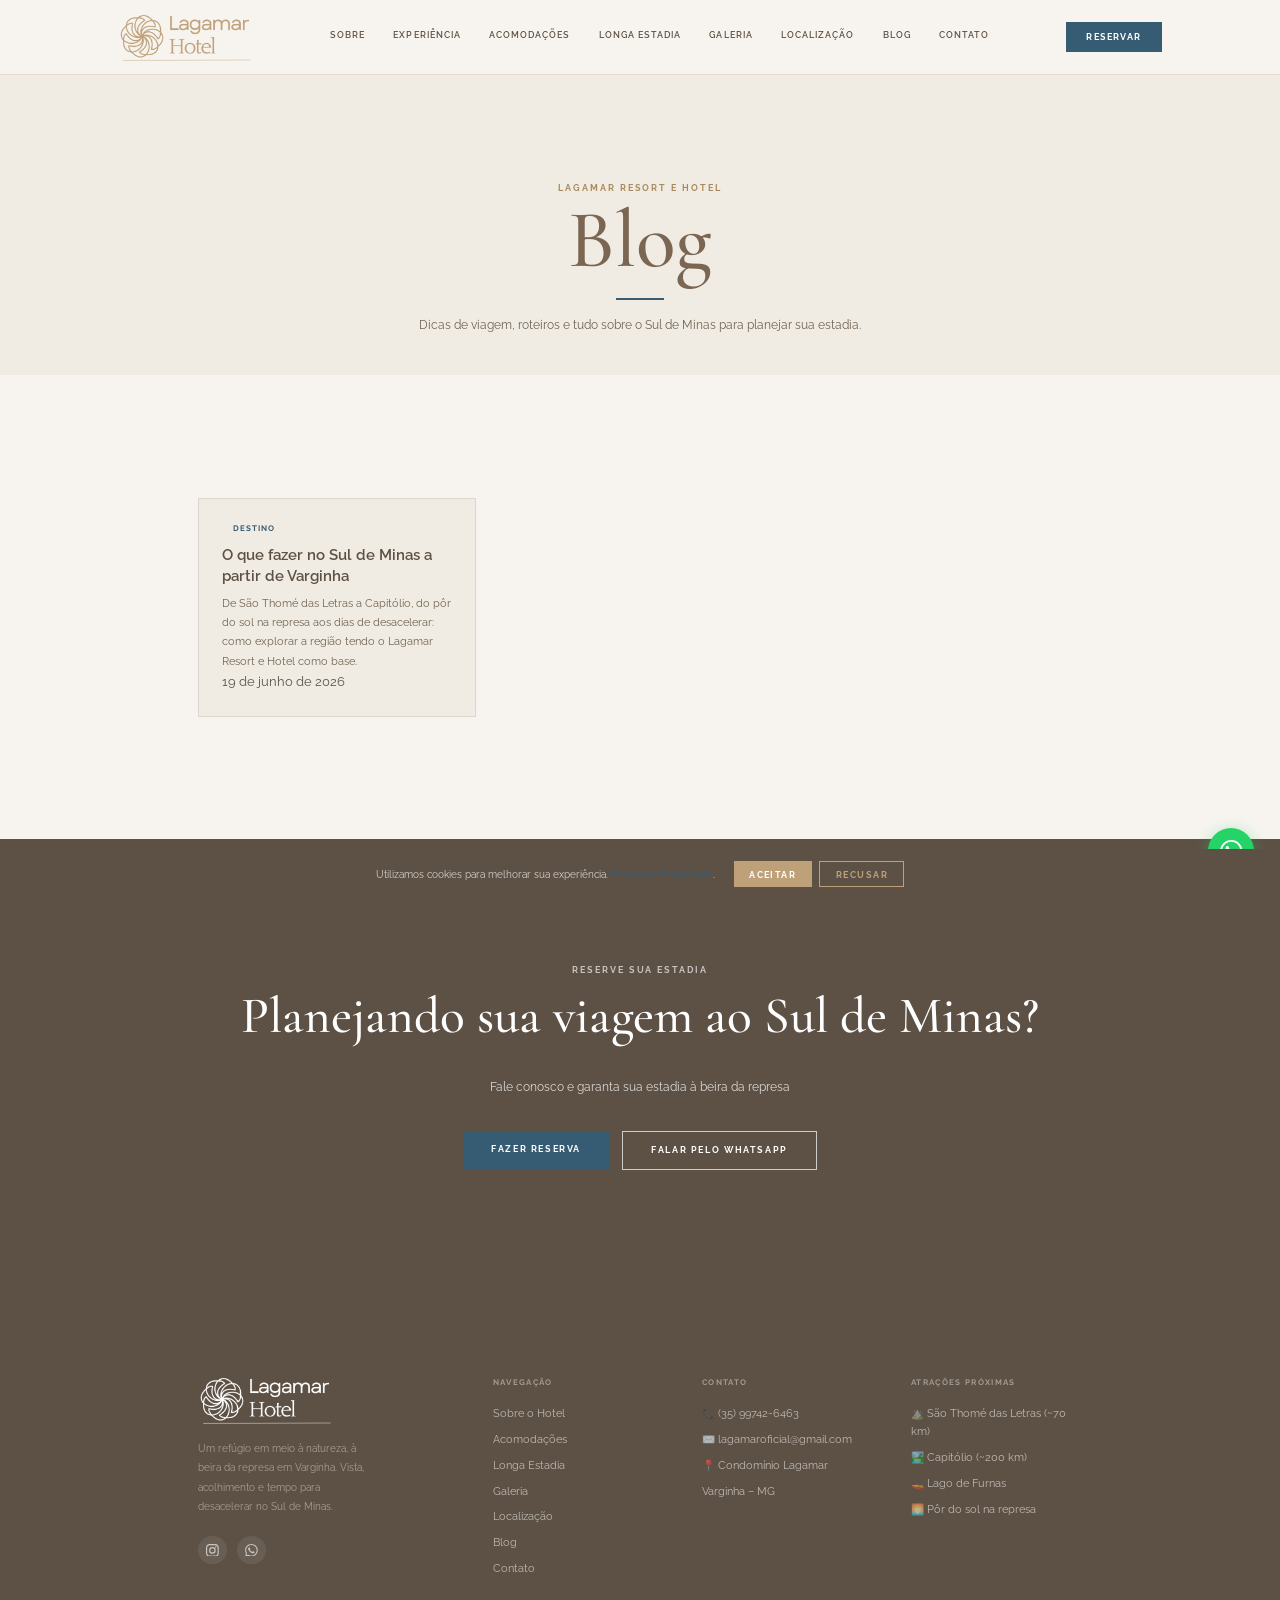
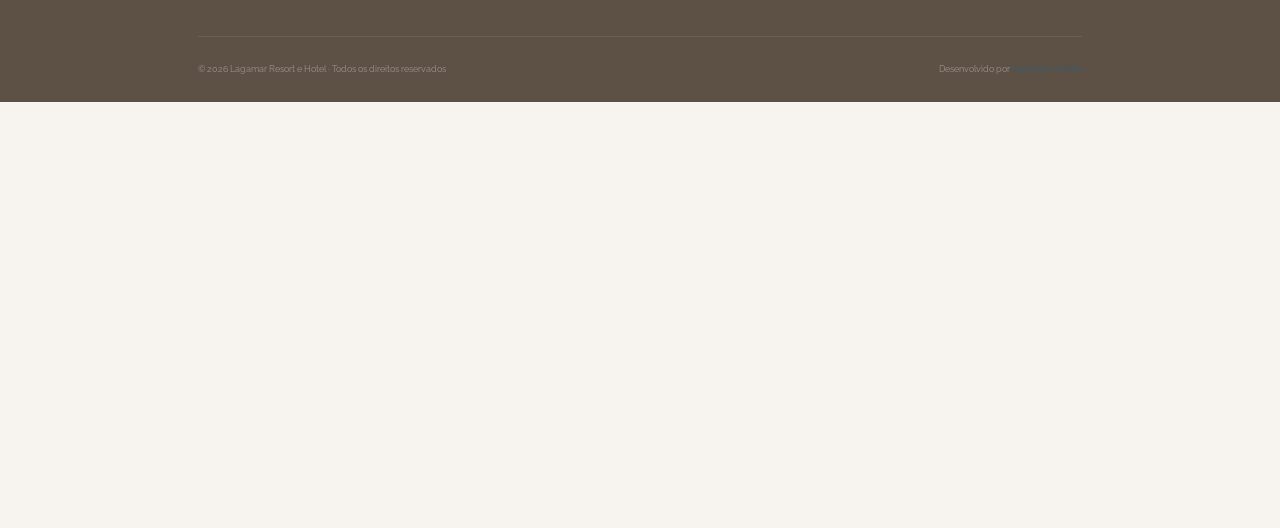
<file: blog/index.html>
<!DOCTYPE html>
<html lang="pt-BR">

<head>
<!-- Google Tag Manager -->
<script>(function(w,d,s,l,i){w[l]=w[l]||[];w[l].push({'gtm.start':
new Date().getTime(),event:'gtm.js'});var f=d.getElementsByTagName(s)[0],
j=d.createElement(s),dl=l!='dataLayer'?'&l='+l:'';j.async=true;j.src=
'https://www.googletagmanager.com/gtm.js?id='+i+dl;f.parentNode.insertBefore(j,f);
})(window,document,'script','dataLayer','GTM-PLQQWLRN');</script>
<!-- End Google Tag Manager -->
  <meta charset="UTF-8">
  <meta name="viewport" content="width=device-width, initial-scale=1.0">
  <link rel="icon" type="image/svg+xml" href="/favicon.svg?v=2">
<link rel="icon" href="/favicon.ico?v=2" sizes="any">
<link rel="icon" type="image/png" sizes="32x32" href="/favicon-32x32.png?v=2">
<link rel="icon" type="image/png" sizes="16x16" href="/favicon-16x16.png?v=2">
<link rel="apple-touch-icon" href="/apple-touch-icon.png?v=2">
  <title>Blog | Lagamar Resort e Hotel — Dicas de Viagem e Turismo no Sul de Minas</title>
  <meta name="description"
    content="Dicas de viagem, roteiros e turismo no Sul de Minas. Descubra São Thomé das Letras, Capitólio, natureza e experiências perto do Lagamar Resort e Hotel, em Varginha.">
  <meta property="og:title" content="Blog | Lagamar Resort e Hotel">
  <meta property="og:description"
    content="Dicas de viagem, roteiros e turismo no Sul de Minas. Conteúdo para planejar sua estadia.">
  <meta property="og:image" content="https://www.hotellagamar.com.br/assets/img/fotos/por-do-sol-represa.jpg">
  <meta property="og:url" content="https://www.hotellagamar.com.br/blog/">
  <meta property="og:type" content="website">
  <link rel="canonical" href="https://www.hotellagamar.com.br/blog/">
  <meta name="twitter:card" content="summary_large_image">
  <meta property="og:locale" content="pt_BR">

  <script type="application/ld+json">
{
  "@context": "https://schema.org",
  "@type": "Blog",
  "name": "Blog Lagamar Resort e Hotel",
  "description": "Dicas de viagem, roteiros e turismo no Sul de Minas",
  "url": "https://www.hotellagamar.com.br/blog/",
  "publisher": {
    "@type": "LodgingBusiness",
    "name": "Lagamar Resort e Hotel",
    "url": "https://www.hotellagamar.com.br/"
  }
}
</script>

  <script type="application/ld+json">
{
  "@context": "https://schema.org",
  "@type": "BreadcrumbList",
  "itemListElement": [
    { "@type": "ListItem", "position": 1, "name": "Home", "item": "https://www.hotellagamar.com.br/" },
    { "@type": "ListItem", "position": 2, "name": "Blog", "item": "https://www.hotellagamar.com.br/blog/" }
  ]
}
</script>


  <link rel="preconnect" href="https://fonts.googleapis.com">
  <link rel="preconnect" href="https://fonts.gstatic.com" crossorigin>
  <link
    href="https://fonts.googleapis.com/css2?family=Cormorant+Garamond:wght@400;500;600;700&family=Raleway:ital,wght@0,300;0,400;0,500;0,600;0,700;1,300;1,400&display=swap"
    rel="stylesheet">
  <link rel="stylesheet" href="../assets/css/style.css?v=10">
</head>

<body>
<!-- Google Tag Manager (noscript) -->
<noscript><iframe src="https://www.googletagmanager.com/ns.html?id=GTM-PLQQWLRN"
height="0" width="0" style="display:none;visibility:hidden"></iframe></noscript>
<!-- End Google Tag Manager (noscript) -->


  <!-- ═══ HEADER ═══ -->
  <header class="hdr solid" id="hdr">
    <div class="hdr-inner">
      <a href="../index.html" class="logo"><img src="../assets/img/logo.png" alt="Lagamar Resort e Hotel" class="logo-img"></a>
      <nav class="nav">
        <a href="../sobre/">Sobre</a>
        <a href="../experiencia/">Experiência</a>
        <a href="../acomodacoes/">Acomodações</a>
        <a href="../longa-estadia/">Longa Estadia</a>
        <a href="../galeria/">Galeria</a>
        <a href="../localizacao/">Localização</a>
        <a href="../blog/" class="active">Blog</a>
        <a href="../contato/">Contato</a>
      </nav>
      <a href="#" onclick="openBooking();return false" class="hdr-btn">Reservar</a>
      <button class="ham" id="ham" aria-label="Menu" aria-expanded="false">
        <span></span><span></span><span></span>
      </button>
    </div>
  </header>

  <div class="mobnav" id="mobnav">
    <a href="../sobre/" onclick="closeMob()">Sobre</a>
    <a href="../experiencia/" onclick="closeMob()">Experiência</a>
    <a href="../acomodacoes/" onclick="closeMob()">Acomodações</a>
    <a href="../longa-estadia/" onclick="closeMob()">Longa Estadia</a>
    <a href="../galeria/" onclick="closeMob()">Galeria</a>
    <a href="../localizacao/" onclick="closeMob()">Localização</a>
    <a href="../blog/" onclick="closeMob()">Blog</a>
    <a href="../contato/" onclick="closeMob()">Contato</a>
    <a href="#" class="btn-gold" style="margin-top:1rem" onclick="closeMob();openBooking();return false">Reservar Agora</a>
  </div>

  <!-- ═══ PAGE HEADER ═══ -->
  <section class="page-hero">
    <div class="container">
      <p class="overline">Lagamar Resort e Hotel</p>
      <h1>Blog</h1>
      <div class="divider cx"></div>
      <p>Dicas de viagem, roteiros e tudo sobre o Sul de Minas para planejar sua estadia.</p>
    </div>
  </section>

  <!-- ═══ BLOG LISTING ═══ -->
  <section>
    <div class="container">
      <div class="blog-grid" id="blogGrid">
        <a href="o-que-fazer-no-sul-de-minas/" class="blog-card">
          <div class="blog-card-body">
            <span class="blog-card-pillar">Destino</span>
            <h3>O que fazer no Sul de Minas a partir de Varginha</h3>
            <p>De São Thomé das Letras a Capitólio, do pôr do sol na represa aos dias de desacelerar: como explorar a região tendo o Lagamar Resort e Hotel como base.</p>
            <time datetime="2026-06-19">19 de junho de 2026</time>
          </div>
        </a>
      </div>
    </div>
  </section>

  <!-- ═══ CTA ═══ -->
  <section style="background:#5d5145;text-align:center">
    <div class="container">
      <p class="overline" style="color:rgba(255,255,255,.65);text-align:center;display:block;margin:0 auto">Reserve sua
        estadia</p>
      <h2 style="color:#fff;margin:.6rem auto 1rem;text-align:center">Planejando sua viagem ao Sul de Minas?</h2>
      <div class="divider cx" style="background:var(--cta)"></div>
      <p style="color:rgba(255,255,255,.78);margin:1.2rem auto 2.5rem;text-align:center">Fale conosco e garanta sua
        estadia à beira da represa</p>
      <div style="display:flex;gap:1rem;justify-content:center;flex-wrap:wrap">
        <a href="#" onclick="openBooking();return false" class="btn-gold">Fazer Reserva</a>
        <a class="btn-outline-w" href="https://wa.me/5535997426463" target="_blank" rel="noopener">Falar pelo
          WhatsApp</a>
      </div>
    </div>
  </section>

  <!-- ═══ FOOTER ═══ -->
  <footer>
    <div class="container">
      <div class="ft-grid">
        <div class="ft-brand">
          <a href="../index.html" class="logo"><img src="../assets/img/logo.png" alt="Lagamar Resort e Hotel" class="logo-img"></a>
          <p>Um refúgio em meio à natureza, à beira da represa em Varginha. Vista, acolhimento e tempo para desacelerar no Sul de Minas.</p>
          <div class="ft-social">
            <a href="https://instagram.com/lagamarhotel" target="_blank" rel="noopener" aria-label="Instagram">
              <svg width="16" height="16" viewBox="0 0 24 24" fill="currentColor">
                <path d="M12 2.163c3.204 0 3.584.012 4.85.07 3.252.148 4.771 1.691 4.919 4.919.058 1.265.069 1.645.069 4.849 0 3.205-.012 3.584-.069 4.849-.149 3.225-1.664 4.771-4.919 4.919-1.266.058-1.644.07-4.85.07-3.204 0-3.584-.012-4.849-.07-3.26-.149-4.771-1.699-4.919-4.92-.058-1.265-.07-1.644-.07-4.849 0-3.204.013-3.583.07-4.849.149-3.227 1.664-4.771 4.919-4.919 1.266-.057 1.645-.069 4.849-.069zM12 0C8.741 0 8.333.014 7.053.072 2.695.272.273 2.69.073 7.052.014 8.333 0 8.741 0 12c0 3.259.014 3.668.072 4.948.2 4.358 2.618 6.78 6.98 6.98C8.333 23.986 8.741 24 12 24c3.259 0 3.668-.014 4.948-.072 4.354-.2 6.782-2.618 6.979-6.98.059-1.28.073-1.689.073-4.948 0-3.259-.014-3.667-.072-4.947-.196-4.354-2.617-6.78-6.979-6.98C15.668.014 15.259 0 12 0zm0 5.838a6.162 6.162 0 100 12.324 6.162 6.162 0 000-12.324zM12 16a4 4 0 110-8 4 4 0 010 8zm6.406-11.845a1.44 1.44 0 100 2.881 1.44 1.44 0 000-2.881z" />
              </svg>
            </a>
            <a href="https://wa.me/5535997426463" target="_blank" rel="noopener" aria-label="WhatsApp">
              <svg width="16" height="16" viewBox="0 0 24 24" fill="currentColor">
                <path d="M17.472 14.382c-.297-.149-1.758-.867-2.03-.967-.273-.099-.471-.148-.67.15-.197.297-.767.966-.94 1.164-.173.199-.347.223-.644.075-.297-.15-1.255-.463-2.39-1.475-.883-.788-1.48-1.761-1.653-2.059-.173-.297-.018-.458.13-.606.134-.133.298-.347.446-.52.149-.174.198-.298.298-.497.099-.198.05-.371-.025-.52-.075-.149-.669-1.612-.916-2.207-.242-.579-.487-.5-.669-.51-.173-.008-.371-.01-.57-.01-.198 0-.52.074-.792.372-.272.297-1.04 1.016-1.04 2.479 0 1.462 1.065 2.875 1.213 3.074.149.198 2.096 3.2 5.077 4.487.709.306 1.262.489 1.694.625.712.227 1.36.195 1.871.118.571-.085 1.758-.719 2.006-1.413.248-.694.248-1.289.173-1.413-.074-.124-.272-.198-.57-.347m-5.421 7.403h-.004a9.87 9.87 0 01-5.031-1.378l-.361-.214-3.741.982.998-3.648-.235-.374a9.86 9.86 0 01-1.51-5.26c.001-5.45 4.436-9.884 9.888-9.884 2.64 0 5.122 1.03 6.988 2.898a9.825 9.825 0 012.893 6.994c-.003 5.45-4.437 9.884-9.885 9.884m8.413-18.297A11.815 11.815 0 0012.05 0C5.495 0 .16 5.335.157 11.892c0 2.096.547 4.142 1.588 5.945L.057 24l6.305-1.654a11.882 11.882 0 005.683 1.448h.005c6.554 0 11.89-5.335 11.893-11.893a11.821 11.821 0 00-3.48-8.413z" />
              </svg>
            </a>
          </div>
        </div>
        <div class="ft-col">
          <h4>Navegação</h4>
          <a href="../sobre/">Sobre o Hotel</a>
          <a href="../acomodacoes/">Acomodações</a>
          <a href="../longa-estadia/">Longa Estadia</a>
          <a href="../galeria/">Galeria</a>
          <a href="../localizacao/">Localização</a>
          <a href="../blog/">Blog</a>
          <a href="../contato/">Contato</a>
        </div>
        <div class="ft-col">
          <h4>Contato</h4>
          <span>&#x1F4DE; (35) 99742-6463</span>
          <span>&#x2709;&#xFE0F; lagamaroficial@gmail.com</span>
          <span>&#x1F4CD; Condomínio Lagamar</span>
          <span>Varginha – MG</span>
        </div>
        <div class="ft-col">
          <h4>Atrações Próximas</h4>
          <span>&#x26F0;&#xFE0F; São Thomé das Letras (~70 km)</span>
          <span>&#x1F3DE;&#xFE0F; Capitólio (~200 km)</span>
          <span>&#x1F6A4; Lago de Furnas</span>
          <span>&#x1F305; Pôr do sol na represa</span>
        </div>
      </div>
      <div class="ft-bottom">
        <p>&copy; 2026 Lagamar Resort e Hotel &middot; Todos os direitos reservados</p>
        <p>Desenvolvido por <a href="#" target="_blank">Komplexa Hotéis</a></p>
      </div>
    </div>
  </footer>

  <!-- ═══ WHATSAPP BOTÃO FLUTUANTE ═══ -->
  <a class="wa-btn" href="https://wa.me/5535997426463" target="_blank" rel="noopener" aria-label="Falar pelo WhatsApp">
    <svg viewBox="0 0 24 24">
      <path d="M17.472 14.382c-.297-.149-1.758-.867-2.03-.967-.273-.099-.471-.148-.67.15-.197.297-.767.966-.94 1.164-.173.199-.347.223-.644.075-.297-.15-1.255-.463-2.39-1.475-.883-.788-1.48-1.761-1.653-2.059-.173-.297-.018-.458.13-.606.134-.133.298-.347.446-.52.149-.174.198-.298.298-.497.099-.198.05-.371-.025-.52-.075-.149-.669-1.612-.916-2.207-.242-.579-.487-.5-.669-.51-.173-.008-.371-.01-.57-.01-.198 0-.52.074-.792.372-.272.297-1.04 1.016-1.04 2.479 0 1.462 1.065 2.875 1.213 3.074.149.198 2.096 3.2 5.077 4.487.709.306 1.262.489 1.694.625.712.227 1.36.195 1.871.118.571-.085 1.758-.719 2.006-1.413.248-.694.248-1.289.173-1.413-.074-.124-.272-.198-.57-.347m-5.421 7.403h-.004a9.87 9.87 0 01-5.031-1.378l-.361-.214-3.741.982.998-3.648-.235-.374a9.86 9.86 0 01-1.51-5.26c.001-5.45 4.436-9.884 9.888-9.884 2.64 0 5.122 1.03 6.988 2.898a9.825 9.825 0 012.893 6.994c-.003 5.45-4.437 9.884-9.885 9.884m8.413-18.297A11.815 11.815 0 0012.05 0C5.495 0 .16 5.335.157 11.892c0 2.096.547 4.142 1.588 5.945L.057 24l6.305-1.654a11.882 11.882 0 005.683 1.448h.005c6.554 0 11.89-5.335 11.893-11.893a11.821 11.821 0 00-3.48-8.413z" />
    </svg>
  </a>

  <!-- ═══ COOKIE BANNER ═══ -->
  <div class="ck" id="cookieBanner">
    <div class="ck-in">
      <p>Utilizamos cookies para melhorar sua experiência. <a href="#">Política de Privacidade</a>.</p>
      <div style="display:flex;gap:.6rem;flex-shrink:0">
        <button class="btn-green" style="font-size:.72rem;padding:.5rem 1.2rem"
          onclick="acceptCookies()">Aceitar</button>
        <button class="btn-outline" style="font-size:.72rem;padding:.5rem 1.2rem"
          onclick="declineCookies()">Recusar</button>
      </div>
    </div>
  </div>

  <script src="../assets/js/main.js?v=10"></script>
</body>

</html>
</file>
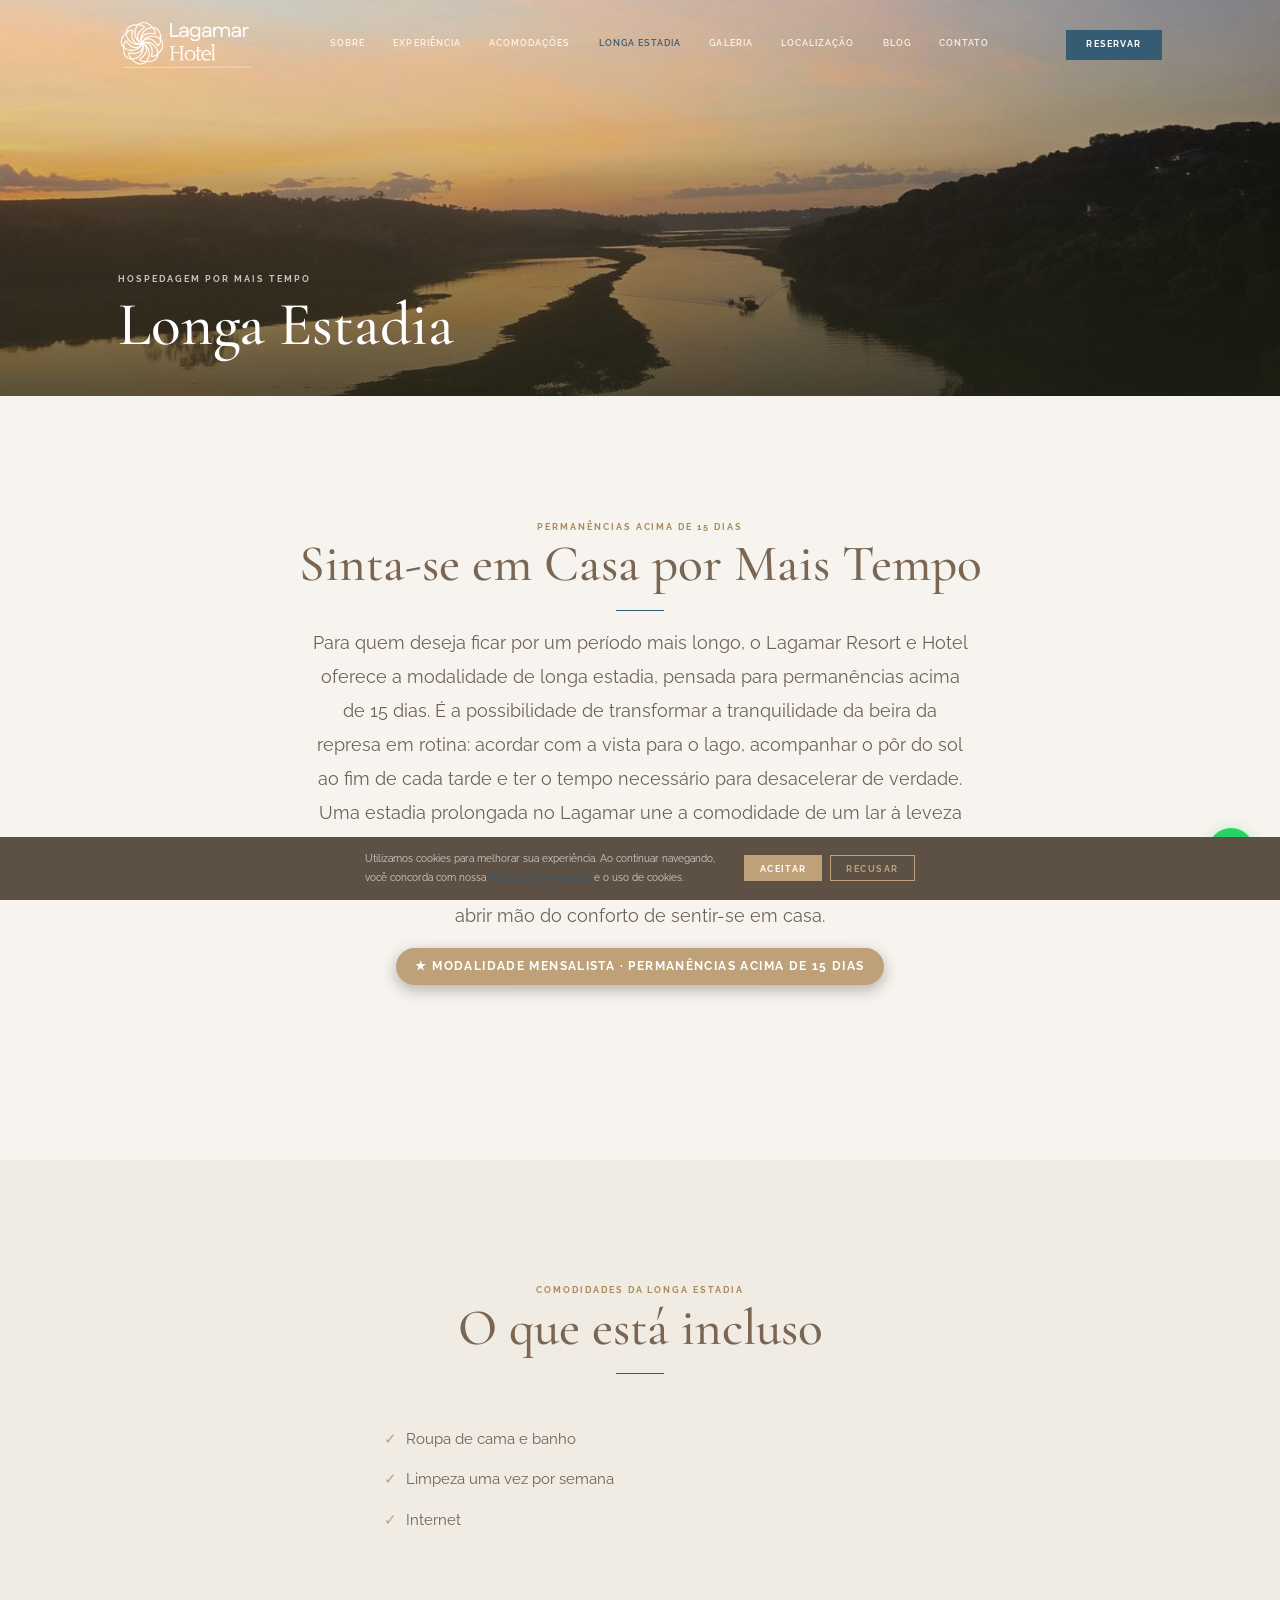
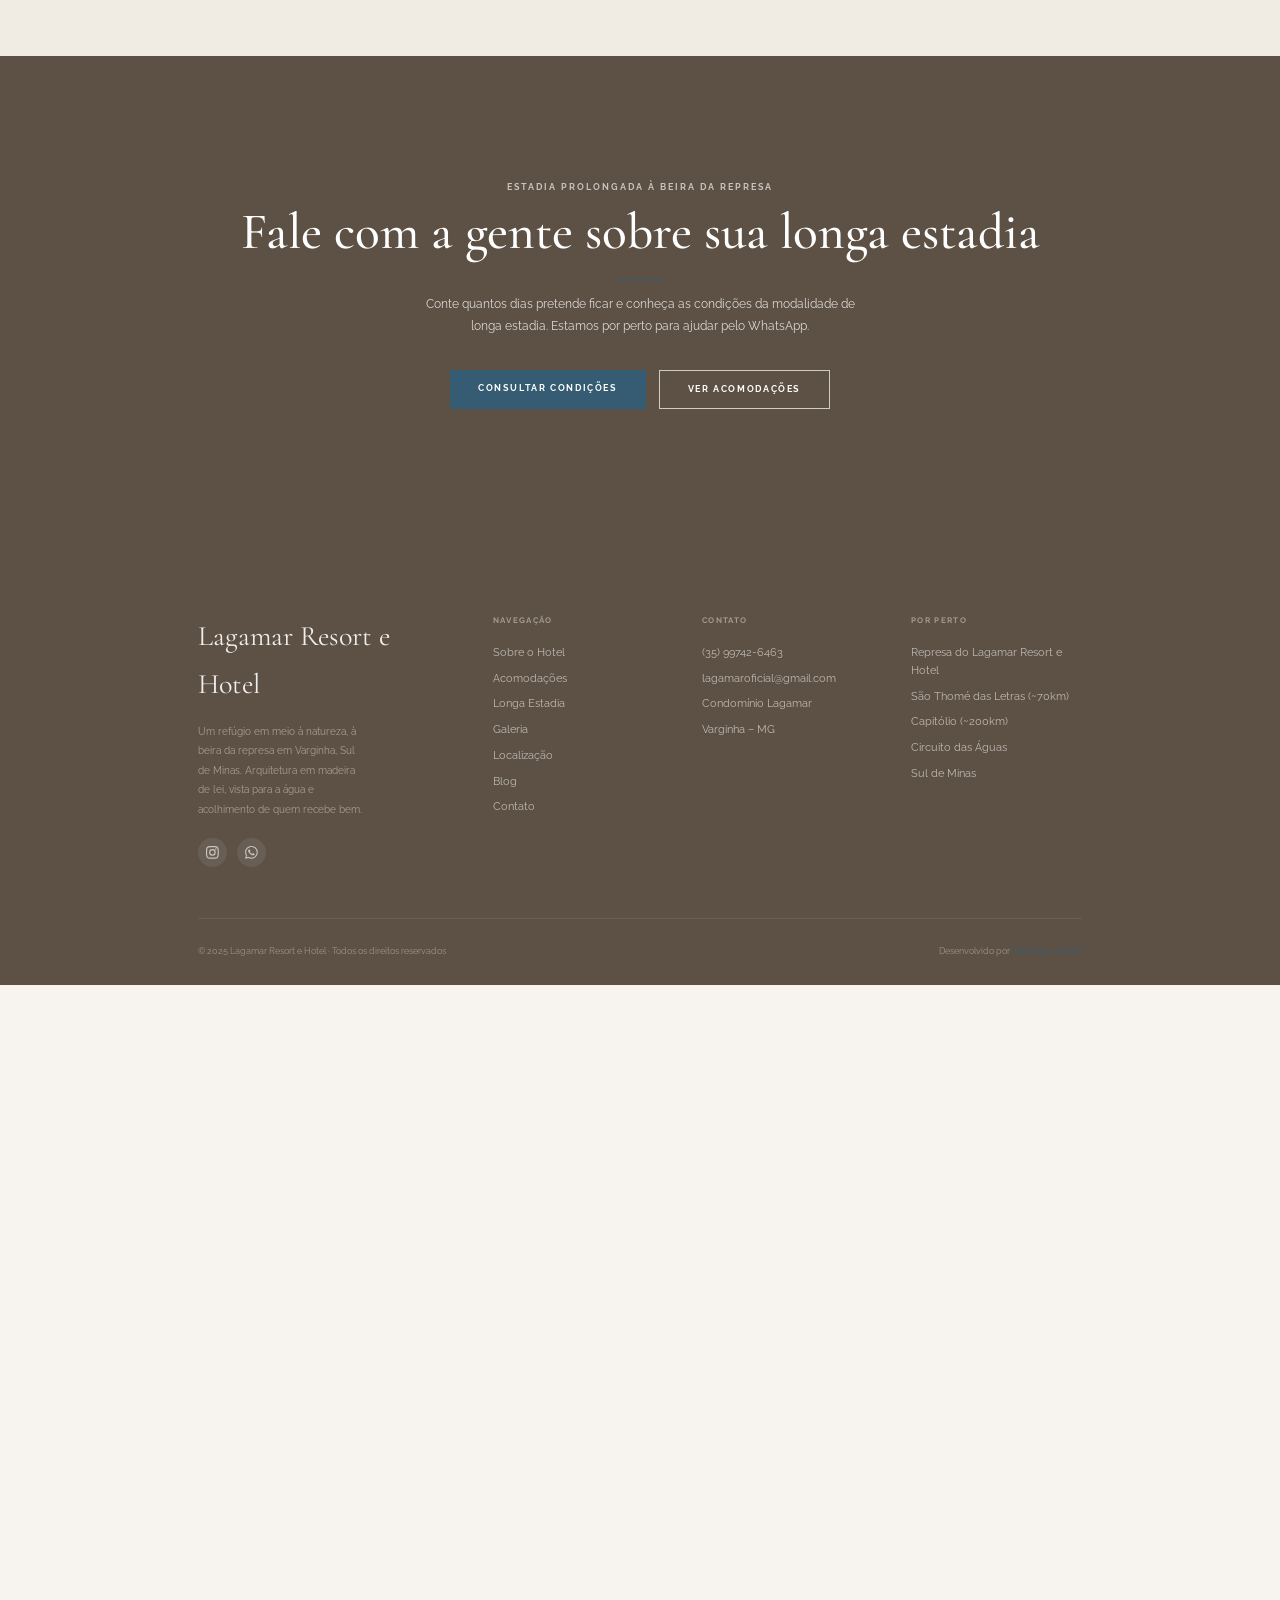
<file: longa-estadia/index.html>
<!DOCTYPE html>
<html lang="pt-BR">
<head>
<!-- Google Tag Manager -->
<script>(function(w,d,s,l,i){w[l]=w[l]||[];w[l].push({'gtm.start':
new Date().getTime(),event:'gtm.js'});var f=d.getElementsByTagName(s)[0],
j=d.createElement(s),dl=l!='dataLayer'?'&l='+l:'';j.async=true;j.src=
'https://www.googletagmanager.com/gtm.js?id='+i+dl;f.parentNode.insertBefore(j,f);
})(window,document,'script','dataLayer','GTM-PLQQWLRN');</script>
<!-- End Google Tag Manager -->
<meta charset="UTF-8">
<meta name="viewport" content="width=device-width, initial-scale=1.0">
<link rel="icon" type="image/svg+xml" href="/favicon.svg?v=2">
<link rel="icon" href="/favicon.ico?v=2" sizes="any">
<link rel="icon" type="image/png" sizes="32x32" href="/favicon-32x32.png?v=2">
<link rel="icon" type="image/png" sizes="16x16" href="/favicon-16x16.png?v=2">
<link rel="apple-touch-icon" href="/apple-touch-icon.png?v=2">
<title>Longa Estadia — Lagamar Resort e Hotel</title>
<meta name="description" content="Hospedagem de longa estadia no Lagamar Resort e Hotel, em Varginha, Sul de Minas: para permanências acima de 15 dias, com roupa de cama e banho, limpeza semanal e internet inclusos. Sinta-se em casa à beira da represa.">
<meta property="og:title" content="Longa Estadia — Lagamar Resort e Hotel">
<meta property="og:description" content="Hospedagem de longa estadia no Lagamar Resort e Hotel, em Varginha, Sul de Minas: para permanências acima de 15 dias, com roupa de cama e banho, limpeza semanal e internet inclusos. Sinta-se em casa à beira da represa.">
<meta property="og:image" content="https://www.hotellagamar.com.br/assets/img/fotos/represa-entardecer.jpg">
<meta property="og:url" content="https://www.hotellagamar.com.br/longa-estadia/">
<meta property="og:type" content="website">
<link rel="canonical" href="https://www.hotellagamar.com.br/longa-estadia/">
<meta name="twitter:card" content="summary_large_image">
<meta property="og:locale" content="pt_BR">
<meta name="twitter:image" content="https://www.hotellagamar.com.br/assets/img/fotos/represa-entardecer.jpg">


<!-- Fontes -->
<link rel="preconnect" href="https://fonts.googleapis.com">
<link rel="preconnect" href="https://fonts.gstatic.com" crossorigin>
<link href="https://fonts.googleapis.com/css2?family=Cormorant+Garamond:wght@400;500;600;700&family=Raleway:ital,wght@0,300;0,400;0,500;0,600;0,700;1,300;1,400&display=swap" rel="stylesheet">

<link rel="stylesheet" href="../assets/css/style.css?v=10">

<!-- ═══ SELO "MENSALISTA" DO HERO (escopo desta página) ═══ -->
<style>
  .ls-badge {
    display:inline-block;
    margin-top:1.2rem;
    background:var(--accent);
    color:#fff;
    font-family:var(--font-body);
    font-size:.9rem;
    font-weight:700;
    letter-spacing:.12em;
    text-transform:uppercase;
    padding:.7rem 1.5rem;
    border-radius:999px;
    box-shadow:0 6px 18px rgba(0,0,0,.28);
  }
  @media (max-width:480px){
    .ls-badge { font-size:.78rem; letter-spacing:.08em; padding:.6rem 1.15rem; }
  }
  /* parágrafos da introdução maiores, para leitura mais confortável */
  .ls-intro { font-size:1.4rem; line-height:1.9; max-width:820px; }
  .sec-head.c .ls-intro { margin-left:auto; margin-right:auto; }
  @media (max-width:640px){
    .ls-intro { font-size:1.2rem; line-height:1.8; }
  }
</style>

<script type="application/ld+json">
{
  "@context": "https://schema.org",
  "@type": "WebPage",
  "name": "Longa Estadia — Lagamar Resort e Hotel",
  "description": "Hospedagem de longa estadia no Lagamar Resort e Hotel, em Varginha, Sul de Minas: para permanências acima de 15 dias, com roupa de cama e banho, limpeza semanal e internet inclusos.",
  "url": "https://www.hotellagamar.com.br/longa-estadia/",
  "isPartOf": {"@type":"WebSite","url":"https://www.hotellagamar.com.br/","name":"Lagamar Resort e Hotel"},
  "breadcrumb": {
    "@type": "BreadcrumbList",
    "itemListElement": [
      {"@type":"ListItem","position":1,"name":"Home","item":"https://www.hotellagamar.com.br/"},
      {"@type":"ListItem","position":2,"name":"Longa Estadia","item":"https://www.hotellagamar.com.br/longa-estadia/"}
    ]
  }
}
</script>
</head>
<body>
<!-- Google Tag Manager (noscript) -->
<noscript><iframe src="https://www.googletagmanager.com/ns.html?id=GTM-PLQQWLRN"
height="0" width="0" style="display:none;visibility:hidden"></iframe></noscript>
<!-- End Google Tag Manager (noscript) -->


<!-- ═══ HEADER ═══ -->
<header class="hdr hero-mode" id="hdr">
  <div class="hdr-inner">
    <a href="../index.html" class="logo"><img src="../assets/img/logo.png" alt="Lagamar Resort e Hotel" class="logo-img"></a>
    <nav class="nav">
      <a href="../sobre/">Sobre</a>
      <a href="../experiencia/">Experiência</a>
      <a href="../acomodacoes/">Acomodações</a>
      <a href="../longa-estadia/" style="color:var(--cta)">Longa Estadia</a>
      <a href="../galeria/">Galeria</a>
      <a href="../localizacao/">Localização</a>
      <a href="../blog/">Blog</a>
      <a href="../contato/">Contato</a>
    </nav>
    <a href="#" onclick="openBooking();return false" class="hdr-btn">Reservar</a>
    <button class="ham" id="ham" aria-label="Menu" aria-expanded="false">
      <span></span><span></span><span></span>
    </button>
  </div>
</header>

<div class="mobnav" id="mobnav">
  <a href="../sobre/" onclick="closeMob()">Sobre</a>
  <a href="../experiencia/" onclick="closeMob()">Experiência</a>
  <a href="../acomodacoes/" onclick="closeMob()">Acomodações</a>
  <a href="../longa-estadia/" onclick="closeMob()">Longa Estadia</a>
  <a href="../galeria/" onclick="closeMob()">Galeria</a>
  <a href="../localizacao/" onclick="closeMob()">Localização</a>
  <a href="../blog/" onclick="closeMob()">Blog</a>
  <a href="../contato/" onclick="closeMob()">Contato</a>
  <a href="#" class="btn-gold" style="margin-top:1rem" onclick="closeMob();openBooking();return false">Reservar Agora</a>
</div>

<!-- ═══ PAGE HERO ═══ -->
<div class="pg-hero">
  <img src="../assets/img/fotos/represa-entardecer.jpg" alt="Represa do Lagamar ao entardecer, vista a partir do hotel em Varginha, Sul de Minas">
  <div class="pg-hero-c">
    <span class="overline">Hospedagem por mais tempo</span>
    <h1>Longa Estadia</h1>
  </div>
</div>

<!-- ═══ INTRODUÇÃO ═══ -->
<section>
  <div class="container">
    <div class="sec-head c">
      <p class="overline">Permanências acima de 15 dias</p>
      <h2>Sinta-se em Casa por Mais Tempo</h2>
      <div class="divider cx"></div>
      <p class="ls-intro">Para quem deseja ficar por um período mais longo, o Lagamar Resort e Hotel oferece a modalidade de longa estadia, pensada para permanências acima de 15 dias. É a possibilidade de transformar a tranquilidade da beira da represa em rotina: acordar com a vista para o lago, acompanhar o pôr do sol ao fim de cada tarde e ter o tempo necessário para desacelerar de verdade.</p>
      <p class="ls-intro">Uma estadia prolongada no Lagamar une a comodidade de um lar à leveza de estar em meio à natureza. Você se instala com calma, cria seus próprios hábitos e conta com a estrutura e o acolhimento do hotel a cada dia — sem abrir mão do conforto de sentir-se em casa.</p>
      <span class="ls-badge">&#9733; Modalidade Mensalista &middot; permanências acima de 15 dias</span>
    </div>
  </div>
</section>

<!-- ═══ O QUE ESTÁ INCLUSO ═══ -->
<section style="background:var(--surface)">
  <div class="container">
    <div class="sec-head c">
      <p class="overline">Comodidades da longa estadia</p>
      <h2>O que está incluso</h2>
      <div class="divider cx"></div>
    </div>
    <div style="max-width:640px;margin:0 auto">
      <ul style="list-style:none;padding:0;display:flex;flex-direction:column;gap:1.15rem">
        <li style="font-size:1.2rem;color:var(--text-muted);padding-left:1.7rem;position:relative"><span style="position:absolute;left:0;color:var(--accent)">&#10003;</span> Roupa de cama e banho</li>
        <li style="font-size:1.2rem;color:var(--text-muted);padding-left:1.7rem;position:relative"><span style="position:absolute;left:0;color:var(--accent)">&#10003;</span> Limpeza uma vez por semana</li>
        <li style="font-size:1.2rem;color:var(--text-muted);padding-left:1.7rem;position:relative"><span style="position:absolute;left:0;color:var(--accent)">&#10003;</span> Internet</li>
      </ul>
    </div>
  </div>
</section>

<!-- ═══ CTA ═══ -->
<section style="background:#5d5145;text-align:center">
  <div class="container">
    <p class="overline" style="color:rgba(255,255,255,.65);text-align:center;display:block;margin:0 auto">Estadia prolongada à beira da represa</p>
    <h2 style="color:#fff;margin:.6rem auto 1rem;text-align:center">Fale com a gente sobre sua longa estadia</h2>
    <div class="divider cx" style="background:var(--cta)"></div>
    <p style="color:rgba(255,255,255,.78);margin:1.2rem auto 2.5rem;text-align:center">Conte quantos dias pretende ficar e conheça as condições da modalidade de longa estadia. Estamos por perto para ajudar pelo WhatsApp.</p>
    <div style="display:flex;gap:1rem;justify-content:center;flex-wrap:wrap">
      <a href="https://wa.me/5535997426463" target="_blank" rel="noopener" class="btn-gold">Consultar Condições</a>
      <a href="../acomodacoes/" class="btn-outline-w">Ver Acomodações</a>
    </div>
  </div>
</section>

<!-- ═══ FOOTER ═══ -->
<footer>
  <div class="container">
    <div class="ft-grid">
      <div class="ft-brand">
        <span class="logo">Lagamar Resort e Hotel</span>
        <p>Um refúgio em meio à natureza, à beira da represa em Varginha, Sul de Minas. Arquitetura em madeira de lei, vista para a água e acolhimento de quem recebe bem.</p>
        <div class="ft-social">
          <a href="https://instagram.com/lagamarhotel" target="_blank" rel="noopener" aria-label="Instagram">
            <svg width="16" height="16" viewBox="0 0 24 24" fill="currentColor">
              <path d="M12 2.163c3.204 0 3.584.012 4.85.07 3.252.148 4.771 1.691 4.919 4.919.058 1.265.069 1.645.069 4.849 0 3.205-.012 3.584-.069 4.849-.149 3.225-1.664 4.771-4.919 4.919-1.266.058-1.644.07-4.85.07-3.204 0-3.584-.012-4.849-.07-3.26-.149-4.771-1.699-4.919-4.92-.058-1.265-.07-1.644-.07-4.849 0-3.204.013-3.583.07-4.849.149-3.227 1.664-4.771 4.919-4.919 1.266-.057 1.645-.069 4.849-.069zM12 0C8.741 0 8.333.014 7.053.072 2.695.272.273 2.69.073 7.052.014 8.333 0 8.741 0 12c0 3.259.014 3.668.072 4.948.2 4.358 2.618 6.78 6.98 6.98C8.333 23.986 8.741 24 12 24c3.259 0 3.668-.014 4.948-.072 4.354-.2 6.782-2.618 6.979-6.98.059-1.28.073-1.689.073-4.948 0-3.259-.014-3.667-.072-4.947-.196-4.354-2.617-6.78-6.979-6.98C15.668.014 15.259 0 12 0zm0 5.838a6.162 6.162 0 100 12.324 6.162 6.162 0 000-12.324zM12 16a4 4 0 110-8 4 4 0 010 8zm6.406-11.845a1.44 1.44 0 100 2.881 1.44 1.44 0 000-2.881z"/>
            </svg>
          </a>
          <a href="https://wa.me/5535997426463" target="_blank" rel="noopener" aria-label="WhatsApp">
            <svg width="16" height="16" viewBox="0 0 24 24" fill="currentColor">
              <path d="M17.472 14.382c-.297-.149-1.758-.867-2.03-.967-.273-.099-.471-.148-.67.15-.197.297-.767.966-.94 1.164-.173.199-.347.223-.644.075-.297-.15-1.255-.463-2.39-1.475-.883-.788-1.48-1.761-1.653-2.059-.173-.297-.018-.458.13-.606.134-.133.298-.347.446-.52.149-.174.198-.298.298-.497.099-.198.05-.371-.025-.52-.075-.149-.669-1.612-.916-2.207-.242-.579-.487-.5-.669-.51-.173-.008-.371-.01-.57-.01-.198 0-.52.074-.792.372-.272.297-1.04 1.016-1.04 2.479 0 1.462 1.065 2.875 1.213 3.074.149.198 2.096 3.2 5.077 4.487.709.306 1.262.489 1.694.625.712.227 1.36.195 1.871.118.571-.085 1.758-.719 2.006-1.413.248-.694.248-1.289.173-1.413-.074-.124-.272-.198-.57-.347m-5.421 7.403h-.004a9.87 9.87 0 01-5.031-1.378l-.361-.214-3.741.982.998-3.648-.235-.374a9.86 9.86 0 01-1.51-5.26c.001-5.45 4.436-9.884 9.888-9.884 2.64 0 5.122 1.03 6.988 2.898a9.825 9.825 0 012.893 6.994c-.003 5.45-4.437 9.884-9.885 9.884m8.413-18.297A11.815 11.815 0 0012.05 0C5.495 0 .16 5.335.157 11.892c0 2.096.547 4.142 1.588 5.945L.057 24l6.305-1.654a11.882 11.882 0 005.683 1.448h.005c6.554 0 11.89-5.335 11.893-11.893a11.821 11.821 0 00-3.48-8.413z"/>
            </svg>
          </a>
        </div>
      </div>
      <div class="ft-col">
        <h4>Navegação</h4>
        <a href="../sobre/">Sobre o Hotel</a>
        <a href="../acomodacoes/">Acomodações</a>
        <a href="../longa-estadia/">Longa Estadia</a>
        <a href="../galeria/">Galeria</a>
        <a href="../localizacao/">Localização</a>
        <a href="../blog/">Blog</a>
        <a href="../contato/">Contato</a>
      </div>
      <div class="ft-col">
        <h4>Contato</h4>
        <span>(35) 99742-6463</span>
        <span>lagamaroficial@gmail.com</span>
        <span>Condomínio Lagamar</span>
        <span>Varginha – MG</span>
      </div>
      <div class="ft-col">
        <h4>Por Perto</h4>
        <span>Represa do Lagamar Resort e Hotel</span>
        <span>São Thomé das Letras (~70km)</span>
        <span>Capitólio (~200km)</span>
        <span>Circuito das Águas</span>
        <span>Sul de Minas</span>
      </div>
    </div>
    <div class="ft-bottom">
      <p>© 2025 Lagamar Resort e Hotel · Todos os direitos reservados</p>
      <p>Desenvolvido por <a href="#" target="_blank">Komplexa Hotéis</a></p>
    </div>
  </div>
</footer>

<!-- ═══ WHATSAPP BOTÃO FLUTUANTE ═══ -->
<a class="wa-btn" href="https://wa.me/5535997426463" target="_blank" rel="noopener" aria-label="Falar pelo WhatsApp">
  <svg viewBox="0 0 24 24">
    <path d="M17.472 14.382c-.297-.149-1.758-.867-2.03-.967-.273-.099-.471-.148-.67.15-.197.297-.767.966-.94 1.164-.173.199-.347.223-.644.075-.297-.15-1.255-.463-2.39-1.475-.883-.788-1.48-1.761-1.653-2.059-.173-.297-.018-.458.13-.606.134-.133.298-.347.446-.52.149-.174.198-.298.298-.497.099-.198.05-.371-.025-.52-.075-.149-.669-1.612-.916-2.207-.242-.579-.487-.5-.669-.51-.173-.008-.371-.01-.57-.01-.198 0-.52.074-.792.372-.272.297-1.04 1.016-1.04 2.479 0 1.462 1.065 2.875 1.213 3.074.149.198 2.096 3.2 5.077 4.487.709.306 1.262.489 1.694.625.712.227 1.36.195 1.871.118.571-.085 1.758-.719 2.006-1.413.248-.694.248-1.289.173-1.413-.074-.124-.272-.198-.57-.347m-5.421 7.403h-.004a9.87 9.87 0 01-5.031-1.378l-.361-.214-3.741.982.998-3.648-.235-.374a9.86 9.86 0 01-1.51-5.26c.001-5.45 4.436-9.884 9.888-9.884 2.64 0 5.122 1.03 6.988 2.898a9.825 9.825 0 012.893 6.994c-.003 5.45-4.437 9.884-9.885 9.884m8.413-18.297A11.815 11.815 0 0012.05 0C5.495 0 .16 5.335.157 11.892c0 2.096.547 4.142 1.588 5.945L.057 24l6.305-1.654a11.882 11.882 0 005.683 1.448h.005c6.554 0 11.89-5.335 11.893-11.893a11.821 11.821 0 00-3.48-8.413z"/>
  </svg>
</a>

<!-- ═══ COOKIE BANNER ═══ -->
<div class="ck" id="cookieBanner">
  <div class="ck-in">
    <p>Utilizamos cookies para melhorar sua experiência. Ao continuar navegando, você concorda com nossa <a href="#">Política de Privacidade</a> e o uso de cookies.</p>
    <div style="display:flex;gap:.6rem;flex-shrink:0">
      <button class="btn-green" style="font-size:.72rem;padding:.5rem 1.2rem" onclick="acceptCookies()">Aceitar</button>
      <button class="btn-outline" style="font-size:.72rem;padding:.5rem 1.2rem" onclick="declineCookies()">Recusar</button>
    </div>
  </div>
</div>

<script src="../assets/js/main.js?v=10"></script>
</body>
</html>
</file>
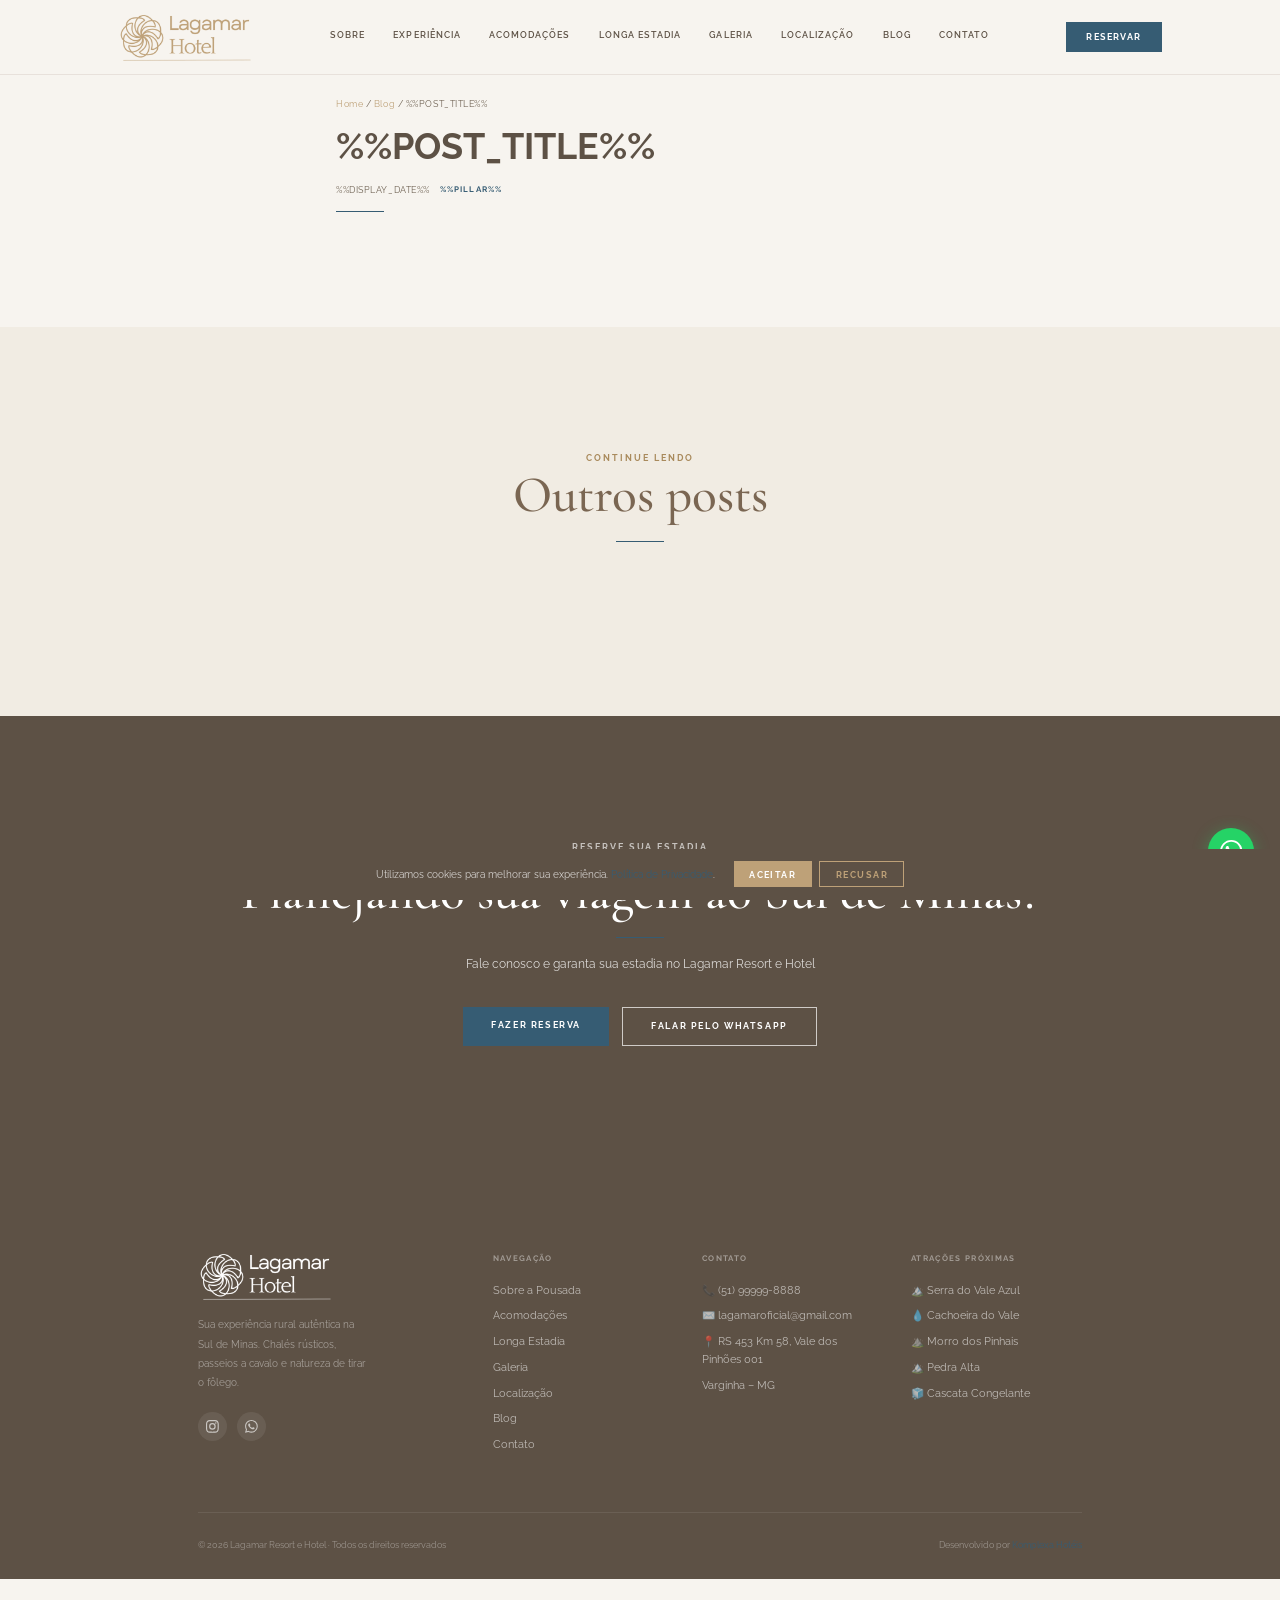
<file: blog/_template/index.html>
<!DOCTYPE html>
<html lang="pt-BR">

<head>
<!-- Google Tag Manager -->
<script>(function(w,d,s,l,i){w[l]=w[l]||[];w[l].push({'gtm.start':
new Date().getTime(),event:'gtm.js'});var f=d.getElementsByTagName(s)[0],
j=d.createElement(s),dl=l!='dataLayer'?'&l='+l:'';j.async=true;j.src=
'https://www.googletagmanager.com/gtm.js?id='+i+dl;f.parentNode.insertBefore(j,f);
})(window,document,'script','dataLayer','GTM-PLQQWLRN');</script>
<!-- End Google Tag Manager -->
  <meta charset="UTF-8">
  <meta name="viewport" content="width=device-width, initial-scale=1.0">
  <link rel="icon" type="image/svg+xml" href="/favicon.svg?v=2">
<link rel="icon" href="/favicon.ico?v=2" sizes="any">
<link rel="icon" type="image/png" sizes="32x32" href="/favicon-32x32.png?v=2">
<link rel="icon" type="image/png" sizes="16x16" href="/favicon-16x16.png?v=2">
<link rel="apple-touch-icon" href="/apple-touch-icon.png?v=2">
  <!-- %%SEO_START%% -->
  <title>%%POST_TITLE%% | Blog Lagamar Resort e Hotel</title>
  <meta name="description" content="%%META_DESCRIPTION%%">
  <meta property="og:title" content="%%POST_TITLE%% | Blog Lagamar Resort e Hotel">
  <meta property="og:description" content="%%META_DESCRIPTION%%">
  <meta property="og:image" content="https://www.hotellagamar.com.br/assets/img/placeholder.svg">
  <meta property="og:url" content="https://www.hotellagamar.com.br/blog/%%SLUG%%/">
  <meta property="og:type" content="article">
  <meta property="article:published_time" content="%%ISO_DATE%%">
  <link rel="canonical" href="https://www.hotellagamar.com.br/blog/%%SLUG%%/">
  <meta name="twitter:card" content="summary_large_image">
  <meta property="og:locale" content="pt_BR">
  <!-- %%SEO_END%% -->

  <!-- %%SCHEMA_START%% -->
  <script type="application/ld+json">
{
  "@context": "https://schema.org",
  "@type": "BlogPosting",
  "headline": "%%POST_TITLE%%",
  "description": "%%META_DESCRIPTION%%",
  "url": "https://www.hotellagamar.com.br/blog/%%SLUG%%/",
  "datePublished": "%%ISO_DATE%%",
  "dateModified": "%%ISO_DATE%%",
  "author": {
    "@type": "Organization",
    "name": "Lagamar Resort e Hotel"
  },
  "publisher": {
    "@type": "LodgingBusiness",
    "name": "Lagamar Resort e Hotel",
    "url": "https://www.hotellagamar.com.br/",
    "logo": {
      "@type": "ImageObject",
      "url": "https://www.hotellagamar.com.br/assets/img/logo.png"
    }
  },
  "image": "https://www.hotellagamar.com.br/assets/img/placeholder.svg",
  "mainEntityOfPage": {
    "@type": "WebPage",
    "@id": "https://www.hotellagamar.com.br/blog/%%SLUG%%/"
  }
}
</script>

  <script type="application/ld+json">
{
  "@context": "https://schema.org",
  "@type": "BreadcrumbList",
  "itemListElement": [
    { "@type": "ListItem", "position": 1, "name": "Home", "item": "https://www.hotellagamar.com.br/" },
    { "@type": "ListItem", "position": 2, "name": "Blog", "item": "https://www.hotellagamar.com.br/blog/" },
    { "@type": "ListItem", "position": 3, "name": "%%POST_TITLE%%", "item": "https://www.hotellagamar.com.br/blog/%%SLUG%%/" }
  ]
}
</script>
  <!-- %%SCHEMA_END%% -->


  <link rel="preconnect" href="https://fonts.googleapis.com">
  <link rel="preconnect" href="https://fonts.gstatic.com" crossorigin>
  <link
    href="https://fonts.googleapis.com/css2?family=Cormorant+Garamond:wght@400;500;600;700&family=Raleway:ital,wght@0,300;0,400;0,500;0,600;0,700;1,300;1,400&display=swap"
    rel="stylesheet">
  <link rel="stylesheet" href="../../assets/css/style.css?v=10">
</head>

<body>
<!-- Google Tag Manager (noscript) -->
<noscript><iframe src="https://www.googletagmanager.com/ns.html?id=GTM-PLQQWLRN"
height="0" width="0" style="display:none;visibility:hidden"></iframe></noscript>
<!-- End Google Tag Manager (noscript) -->


  <!-- ═══ HEADER ═══ -->
  <header class="hdr solid" id="hdr">
    <div class="hdr-inner">
      <a href="../../index.html" class="logo"><img src="../../assets/img/logo.png" alt="Lagamar Resort e Hotel" class="logo-img"></a>
      <nav class="nav">
        <a href="../../sobre/">Sobre</a>
        <a href="../../experiencia/">Experiência</a>
        <a href="../../acomodacoes/">Acomodações</a>
        <a href="../../longa-estadia/">Longa Estadia</a>
        <a href="../../galeria/">Galeria</a>
        <a href="../../localizacao/">Localização</a>
        <a href="../../blog/" class="active">Blog</a>
        <a href="../../contato/">Contato</a>
      </nav>
      <a href="#" onclick="openBooking();return false" class="hdr-btn">Reservar</a>
      <button class="ham" id="ham" aria-label="Menu" aria-expanded="false">
        <span></span><span></span><span></span>
      </button>
    </div>
  </header>

  <div class="mobnav" id="mobnav">
    <a href="../../sobre/" onclick="closeMob()">Sobre</a>
    <a href="../../experiencia/" onclick="closeMob()">Experiência</a>
    <a href="../../acomodacoes/" onclick="closeMob()">Acomodações</a>
    <a href="../../longa-estadia/" onclick="closeMob()">Longa Estadia</a>
    <a href="../../galeria/" onclick="closeMob()">Galeria</a>
    <a href="../../localizacao/" onclick="closeMob()">Localização</a>
    <a href="../../blog/" onclick="closeMob()">Blog</a>
    <a href="../../contato/" onclick="closeMob()">Contato</a>
    <a href="#" class="btn-gold" style="margin-top:1rem" onclick="closeMob();openBooking();return false">Reservar Agora</a>
  </div>

  <!-- ═══ ARTICLE ═══ -->
  <article class="blog-post">
    <div class="container">
      <div class="blog-post-header">
        <nav class="blog-breadcrumb">
          <a href="../../index.html">Home</a> / <a href="../">Blog</a> / <span>%%POST_TITLE%%</span>
        </nav>
        <h1>%%POST_TITLE%%</h1>
        <div class="blog-post-meta">
          <time datetime="%%ISO_DATE%%">%%DISPLAY_DATE%%</time>
          <span class="blog-post-pillar">%%PILLAR%%</span>
        </div>
        <div class="divider"></div>
      </div>

      <div class="blog-post-content">
        <!-- %%CONTENT_START%% -->
        <!--
          O AGENTE SUBSTITUI ESTA SEÇÃO COM O CONTEÚDO DO POST.

          Estrutura esperada:
          - Introdução: 2-3 parágrafos com keyword principal
          - Corpo: 3-5 seções com <h2>, conteúdo útil
          - Links internos: <a href="../../acomodacoes/">acomodações</a> etc.
          - CTA final antes do fechamento

          Exemplo:
          <p>Parágrafo introdutório com a keyword principal...</p>

          <h2>Seção do artigo</h2>
          <p>Conteúdo informativo...</p>

          <h2>Outra seção</h2>
          <p>Mais conteúdo...</p>

          <div class="blog-cta-box">
            <h3>Hospede-se no Lagamar Resort e Hotel</h3>
            <p>Seu refúgio em meio à natureza no Sul de Minas, com vista para a represa e o pôr do sol.</p>
            <a href="#" onclick="openBooking();return false" class="btn-green">Reservar Estadia →</a>
          </div>
        -->
        <!-- %%CONTENT_END%% -->
      </div>
    </div>
  </article>

  <!-- ═══ POSTS RELACIONADOS ═══ -->
  <section style="background:var(--surface)">
    <div class="container">
      <div class="sec-head c">
        <p class="overline">Continue lendo</p>
        <h2>Outros posts</h2>
        <div class="divider cx"></div>
      </div>
      <div class="blog-grid" id="relatedPosts">
        <!-- %%RELATED_POSTS%% -->
      </div>
    </div>
  </section>

  <!-- ═══ CTA ═══ -->
  <section style="background:#5d5145;text-align:center">
    <div class="container">
      <p class="overline" style="color:rgba(255,255,255,.65);text-align:center;display:block;margin:0 auto">Reserve sua
        estadia</p>
      <h2 style="color:#fff;margin:.6rem auto 1rem;text-align:center">Planejando sua viagem ao Sul de Minas?</h2>
      <div class="divider cx" style="background:var(--cta)"></div>
      <p style="color:rgba(255,255,255,.78);margin:1.2rem auto 2.5rem;text-align:center">Fale conosco e garanta sua
        estadia no Lagamar Resort e Hotel</p>
      <div style="display:flex;gap:1rem;justify-content:center;flex-wrap:wrap">
        <a href="#" onclick="openBooking();return false" class="btn-gold">Fazer Reserva</a>
        <a class="btn-outline-w" href="https://wa.me/5535997426463" target="_blank" rel="noopener">Falar pelo
          WhatsApp</a>
      </div>
    </div>
  </section>

  <!-- ═══ FOOTER ═══ -->
  <footer>
    <div class="container">
      <div class="ft-grid">
        <div class="ft-brand">
          <a href="../../index.html" class="logo"><img src="../../assets/img/logo.png" alt="Lagamar Resort e Hotel" class="logo-img"></a>
          <p>Sua experiência rural autêntica na Sul de Minas. Chalés rústicos, passeios a cavalo e natureza de tirar o fôlego.</p>
          <div class="ft-social">
            <a href="https://instagram.com/lagamarhotel" target="_blank" rel="noopener" aria-label="Instagram">
              <svg width="16" height="16" viewBox="0 0 24 24" fill="currentColor">
                <path d="M12 2.163c3.204 0 3.584.012 4.85.07 3.252.148 4.771 1.691 4.919 4.919.058 1.265.069 1.645.069 4.849 0 3.205-.012 3.584-.069 4.849-.149 3.225-1.664 4.771-4.919 4.919-1.266.058-1.644.07-4.85.07-3.204 0-3.584-.012-4.849-.07-3.26-.149-4.771-1.699-4.919-4.92-.058-1.265-.07-1.644-.07-4.849 0-3.204.013-3.583.07-4.849.149-3.227 1.664-4.771 4.919-4.919 1.266-.057 1.645-.069 4.849-.069zM12 0C8.741 0 8.333.014 7.053.072 2.695.272.273 2.69.073 7.052.014 8.333 0 8.741 0 12c0 3.259.014 3.668.072 4.948.2 4.358 2.618 6.78 6.98 6.98C8.333 23.986 8.741 24 12 24c3.259 0 3.668-.014 4.948-.072 4.354-.2 6.782-2.618 6.979-6.98.059-1.28.073-1.689.073-4.948 0-3.259-.014-3.667-.072-4.947-.196-4.354-2.617-6.78-6.979-6.98C15.668.014 15.259 0 12 0zm0 5.838a6.162 6.162 0 100 12.324 6.162 6.162 0 000-12.324zM12 16a4 4 0 110-8 4 4 0 010 8zm6.406-11.845a1.44 1.44 0 100 2.881 1.44 1.44 0 000-2.881z" />
              </svg>
            </a>
            <a href="https://wa.me/5535997426463" target="_blank" rel="noopener" aria-label="WhatsApp">
              <svg width="16" height="16" viewBox="0 0 24 24" fill="currentColor">
                <path d="M17.472 14.382c-.297-.149-1.758-.867-2.03-.967-.273-.099-.471-.148-.67.15-.197.297-.767.966-.94 1.164-.173.199-.347.223-.644.075-.297-.15-1.255-.463-2.39-1.475-.883-.788-1.48-1.761-1.653-2.059-.173-.297-.018-.458.13-.606.134-.133.298-.347.446-.52.149-.174.198-.298.298-.497.099-.198.05-.371-.025-.52-.075-.149-.669-1.612-.916-2.207-.242-.579-.487-.5-.669-.51-.173-.008-.371-.01-.57-.01-.198 0-.52.074-.792.372-.272.297-1.04 1.016-1.04 2.479 0 1.462 1.065 2.875 1.213 3.074.149.198 2.096 3.2 5.077 4.487.709.306 1.262.489 1.694.625.712.227 1.36.195 1.871.118.571-.085 1.758-.719 2.006-1.413.248-.694.248-1.289.173-1.413-.074-.124-.272-.198-.57-.347m-5.421 7.403h-.004a9.87 9.87 0 01-5.031-1.378l-.361-.214-3.741.982.998-3.648-.235-.374a9.86 9.86 0 01-1.51-5.26c.001-5.45 4.436-9.884 9.888-9.884 2.64 0 5.122 1.03 6.988 2.898a9.825 9.825 0 012.893 6.994c-.003 5.45-4.437 9.884-9.885 9.884m8.413-18.297A11.815 11.815 0 0012.05 0C5.495 0 .16 5.335.157 11.892c0 2.096.547 4.142 1.588 5.945L.057 24l6.305-1.654a11.882 11.882 0 005.683 1.448h.005c6.554 0 11.89-5.335 11.893-11.893a11.821 11.821 0 00-3.48-8.413z" />
              </svg>
            </a>
          </div>
        </div>
        <div class="ft-col">
          <h4>Navegação</h4>
          <a href="../../sobre/">Sobre a Pousada</a>
          <a href="../../acomodacoes/">Acomodações</a>
          <a href="../../longa-estadia/">Longa Estadia</a>
          <a href="../../galeria/">Galeria</a>
          <a href="../../localizacao/">Localização</a>
          <a href="../../blog/">Blog</a>
          <a href="../../contato/">Contato</a>
        </div>
        <div class="ft-col">
          <h4>Contato</h4>
          <span>&#x1F4DE; (51) 99999-8888</span>
          <span>&#x2709;&#xFE0F; lagamaroficial@gmail.com</span>
          <span>&#x1F4CD; RS 453 Km 58, Vale dos Pinhões 001</span>
          <span>Varginha – MG</span>
        </div>
        <div class="ft-col">
          <h4>Atrações Próximas</h4>
          <span>&#x1F3D4;&#xFE0F; Serra do Vale Azul</span>
          <span>&#x1F4A7; Cachoeira do Vale</span>
          <span>&#x26F0;&#xFE0F; Morro dos Pinhais</span>
          <span>&#x1F3D4;&#xFE0F; Pedra Alta</span>
          <span>&#x1F9CA; Cascata Congelante</span>
        </div>
      </div>
      <div class="ft-bottom">
        <p>&copy; 2026 Lagamar Resort e Hotel &middot; Todos os direitos reservados</p>
        <p>Desenvolvido por <a href="#" target="_blank">Komplexa Hotéis</a></p>
      </div>
    </div>
  </footer>

  <!-- ═══ WHATSAPP BOTÃO FLUTUANTE ═══ -->
  <a class="wa-btn" href="https://wa.me/5535997426463" target="_blank" rel="noopener" aria-label="Falar pelo WhatsApp">
    <svg viewBox="0 0 24 24">
      <path d="M17.472 14.382c-.297-.149-1.758-.867-2.03-.967-.273-.099-.471-.148-.67.15-.197.297-.767.966-.94 1.164-.173.199-.347.223-.644.075-.297-.15-1.255-.463-2.39-1.475-.883-.788-1.48-1.761-1.653-2.059-.173-.297-.018-.458.13-.606.134-.133.298-.347.446-.52.149-.174.198-.298.298-.497.099-.198.05-.371-.025-.52-.075-.149-.669-1.612-.916-2.207-.242-.579-.487-.5-.669-.51-.173-.008-.371-.01-.57-.01-.198 0-.52.074-.792.372-.272.297-1.04 1.016-1.04 2.479 0 1.462 1.065 2.875 1.213 3.074.149.198 2.096 3.2 5.077 4.487.709.306 1.262.489 1.694.625.712.227 1.36.195 1.871.118.571-.085 1.758-.719 2.006-1.413.248-.694.248-1.289.173-1.413-.074-.124-.272-.198-.57-.347m-5.421 7.403h-.004a9.87 9.87 0 01-5.031-1.378l-.361-.214-3.741.982.998-3.648-.235-.374a9.86 9.86 0 01-1.51-5.26c.001-5.45 4.436-9.884 9.888-9.884 2.64 0 5.122 1.03 6.988 2.898a9.825 9.825 0 012.893 6.994c-.003 5.45-4.437 9.884-9.885 9.884m8.413-18.297A11.815 11.815 0 0012.05 0C5.495 0 .16 5.335.157 11.892c0 2.096.547 4.142 1.588 5.945L.057 24l6.305-1.654a11.882 11.882 0 005.683 1.448h.005c6.554 0 11.89-5.335 11.893-11.893a11.821 11.821 0 00-3.48-8.413z" />
    </svg>
  </a>

  <!-- ═══ COOKIE BANNER ═══ -->
  <div class="ck" id="cookieBanner">
    <div class="ck-in">
      <p>Utilizamos cookies para melhorar sua experiência. <a href="#">Política de Privacidade</a>.</p>
      <div style="display:flex;gap:.6rem;flex-shrink:0">
        <button class="btn-green" style="font-size:.72rem;padding:.5rem 1.2rem"
          onclick="acceptCookies()">Aceitar</button>
        <button class="btn-outline" style="font-size:.72rem;padding:.5rem 1.2rem"
          onclick="declineCookies()">Recusar</button>
      </div>
    </div>
  </div>

  <script src="../../assets/js/main.js?v=10"></script>
</body>

</html>
</file>
<file: assets/css/style.css>
/* ============================================================
   HOTEL LAGAMAR (Varginha/MG) — style.css
   Paleta oficial "quiet luxury": areia dourada + pérola + taupe + sálvia + azul profundo
   ============================================================ */

/* ── RESET ── */
*, *::before, *::after { margin: 0; padding: 0; box-sizing: border-box; }
html { scroll-behavior: auto; zoom: 0.8; }
body {
  background: var(--bg); color: var(--text);
  font-family: var(--font-body); overflow-x: hidden;
  -webkit-font-smoothing: antialiased; line-height: 1.7;
}
img, video { max-width: 100%; display: block; object-fit: cover; }
a { color: inherit; text-decoration: none; }
button { cursor: pointer; }

/* ── TOKENS ── */
:root {
  --accent:       #bea178;   /* areia dourada — cor dominante da marca */
  --accent-hover: #a98a5c;   /* areia escurecida p/ hover */
  --accent-rgb:   190,161,120;
  --accent-soft:  rgba(190,161,120,.14);
  --cta:          #365c73;   /* azul profundo — botões de reserva / CTAs */
  --cta-hover:    #284656;   /* hover do botão */
  --cta-rgb:      54,92,115;
  --sage:         #8c9681;   /* verde sálvia — elementos naturais / destaques sutis */
  --bg:           #f7f4ef;   /* branco pérola — background principal */
  --bg-rgb:       247,244,239;
  --surface:      #f1ece3;
  --surface-light:#ece4d7;
  --text:         #5d5145;   /* texto corrido */
  --text-muted:   #6f6253;
  --heading:      #7a6652;   /* marrom taupe — títulos */
  --border:       rgba(122,102,82,.16);
  --shadow:       0 4px 24px rgba(90,72,52,.08);
  --shadow-lg:    0 12px 48px rgba(90,72,52,.14);
  --hero-overlay: linear-gradient(to bottom,rgba(45,36,28,.55) 0%,rgba(45,36,28,.6) 40%,rgba(45,36,28,.85) 100%);
  --font-display: 'Cormorant Garamond', serif;
  --font-body:    'Raleway', sans-serif;
  --space-xs: clamp(.5rem,1vw,.75rem);
  --space-sm: clamp(1rem,2vw,1.5rem);
  --space-md: clamp(2rem,4vw,3rem);
  --space-lg: clamp(4rem,8vw,6rem);
  --space-xl: clamp(6rem,12vw,10rem);
  --space-xxl:clamp(8rem,15vw,14rem);
  --ease: cubic-bezier(.25,.46,.45,.94);
}

/* ── TIPOGRAFIA ── */
h1 { font-family:var(--font-display); font-size:clamp(3rem,8vw,7rem); font-weight:500; line-height:1.05; color:var(--heading); }
h2 { font-family:var(--font-display); font-size:clamp(2.2rem,5vw,4rem); font-weight:500; line-height:1.15; color:var(--heading); }
h3 { font-family:var(--font-display); font-size:clamp(1.4rem,2.5vw,2rem); font-weight:500; color:var(--heading); }
h4 { font-family:var(--font-body); font-size:.85rem; font-weight:700; letter-spacing:.06em; text-transform:uppercase; color:var(--heading); }
.overline { font-family:var(--font-body); font-size:.7rem; letter-spacing:.22em; text-transform:uppercase; color:var(--accent-hover); font-weight:700; }
p { font-size:clamp(.92rem,1.1vw,1.04rem); line-height:1.85; color:var(--text-muted); max-width:65ch; }

/* ── LAYOUT ── */
section { padding:var(--space-xl) 0; }
.container { max-width:1200px; margin:0 auto; padding:0 clamp(1.5rem,4vw,3rem); }
.sec-head { margin-bottom:clamp(2.5rem,5vw,4rem); }
.sec-head.c { text-align:center; }
.sec-head.c p { margin:0 auto; }

/* ── DIVIDERS ── */
.divider { width:60px; height:1.5px; background:var(--cta); transform-origin:left center; }
.divider.cx { margin:1.2rem auto; transform-origin:center; }

/* ── LAZY LOAD ── */
img { opacity:0; transition:opacity .6s ease; }
img.loaded { opacity:1; }

/* ── PLACEHOLDER QUANDO SEM FOTO ── */
.hero-bg img { background:linear-gradient(160deg,#2d241c 0%,#7a6652 100%); }
.pg-hero > img { background:linear-gradient(160deg,#2d241c 0%,#7a6652 60%); }
.ab-img img,.sobre-img-big img,.sobre-img-sm img,.rc-img img,.rp-c img,.gi img,.dp-img img { background:var(--surface-light); }

/* ── BOTÕES ── */
.btn-primary { display:inline-block; background:var(--accent); color:#fff; padding:.85rem 2.2rem; font-family:var(--font-body); font-size:.7rem; letter-spacing:.18em; text-transform:uppercase; font-weight:700; transition:background .3s; border:none; }
.btn-primary:hover { background:var(--accent-hover); }
.btn-gold { display:inline-block; background:var(--cta); color:#fff; padding:.85rem 2.2rem; font-family:var(--font-body); font-size:.7rem; letter-spacing:.18em; text-transform:uppercase; font-weight:700; transition:background .3s; border:none; }
.btn-gold:hover { background:var(--cta-hover); }
.btn-green { display:inline-block; background:var(--accent); color:#fff; padding:.75rem 2rem; font-family:var(--font-body); font-size:.7rem; letter-spacing:.16em; text-transform:uppercase; font-weight:700; transition:background .3s; border:none; }
.btn-green:hover { background:var(--accent-hover); }
.btn-outline { display:inline-block; background:transparent; color:var(--accent); padding:.75rem 2rem; font-family:var(--font-body); font-size:.7rem; letter-spacing:.16em; text-transform:uppercase; font-weight:700; border:1.5px solid var(--accent); transition:all .3s; }
.btn-outline:hover { background:var(--accent); color:#fff; }
.btn-outline-w { display:inline-block; background:transparent; color:#fff; padding:.85rem 2.2rem; font-family:var(--font-body); font-size:.7rem; letter-spacing:.18em; text-transform:uppercase; font-weight:700; border:1.5px solid rgba(255,255,255,.7); transition:all .3s; }
.btn-outline-w:hover { background:#fff; color:var(--accent); }

/* ── HEADER ── */
.hdr { position:fixed; top:0; left:0; right:0; z-index:1000; padding:1.5rem 0; transition:all .4s var(--ease); }
.hdr.hero-mode { background:transparent; }
.hdr.solid { background:rgba(var(--bg-rgb),.97); backdrop-filter:blur(20px); padding:.9rem 0; box-shadow:0 1px 0 var(--border); }
.hdr-inner { max-width:1400px; margin:0 auto; padding:0 clamp(1.5rem,4vw,3rem); display:flex; align-items:center; justify-content:space-between; }
.logo { font-family:var(--font-display); font-size:1.8rem; font-weight:400; color:#fff; transition:color .4s; }
.hdr.solid .logo { color:var(--accent); }
.nav { display:flex; gap:2.2rem; }
.nav a { font-family:var(--font-body); font-size:.68rem; letter-spacing:.12em; text-transform:uppercase; font-weight:600; color:rgba(255,255,255,.88); position:relative; padding-bottom:4px; transition:color .3s; }
.hdr.solid .nav a { color:var(--text); }
.nav a::after { content:''; position:absolute; bottom:0; left:0; width:0; height:1px; background:var(--cta); transition:width .3s; }
.nav a:hover::after { width:100%; }
.hdr-btn { background:var(--cta); color:#fff; border:none; padding:.6rem 1.6rem; font-family:var(--font-body); font-size:.68rem; letter-spacing:.14em; text-transform:uppercase; font-weight:700; cursor:pointer; transition:background .3s; text-decoration:none; display:inline-block; }
.hdr-btn:hover { background:var(--cta-hover); }
.ham { display:none; flex-direction:column; gap:5px; background:none; border:none; cursor:pointer; padding:.5rem; }
.ham span { width:26px; height:1.5px; background:#fff; transition:all .3s; }
.hdr.solid .ham span { background:var(--text); }
.ham.open span:nth-child(1) { transform:rotate(45deg) translate(5px,4px); }
.ham.open span:nth-child(2) { opacity:0; }
.ham.open span:nth-child(3) { transform:rotate(-45deg) translate(5px,-4px); }
.mobnav { position:fixed; inset:0; z-index:999; background:var(--bg); display:flex; flex-direction:column; align-items:center; justify-content:center; gap:1.8rem; opacity:0; visibility:hidden; transition:all .4s var(--ease); padding:2rem; }
.mobnav.open { opacity:1; visibility:visible; }
.mobnav a { font-family:var(--font-display); font-size:clamp(1.8rem,5vw,2.8rem); color:var(--text); transition:color .2s; }
.mobnav a:hover { color:var(--accent); }
.mobnav .btn-gold { font-family:var(--font-body)!important; font-size:.75rem!important; letter-spacing:.18em!important; padding:.85rem 2rem!important; }

/* ── HERO ── */
/* ── HERO ── */
.hero { position:relative; height:calc(100vh / 0.8); min-height:600px; display:flex; flex-direction:column; align-items:center; justify-content:center; overflow:hidden; }
.hero-bg { position:absolute; inset:0; }
.hero-bg img { width:100%; height:100%; object-fit:cover; opacity:1; }
.hero-bg video.hero-video { width:100%; height:100%; object-fit:cover; opacity:1; display:block; }
.hero-sound { position:absolute; bottom:2.2rem; right:2.2rem; z-index:3; display:inline-flex; align-items:center; gap:.5rem; padding:.6rem 1rem; background:rgba(0,0,0,.4); border:1px solid rgba(255,255,255,.4); color:#fff; font-family:var(--font-body); font-size:.68rem; letter-spacing:.16em; text-transform:uppercase; font-weight:600; cursor:pointer; border-radius:40px; backdrop-filter:blur(4px); transition:background .3s,border-color .3s; }
.hero-sound:hover { background:rgba(0,0,0,.65); border-color:rgba(255,255,255,.7); }
.hero-sound .hero-sound-ic { font-size:.9rem; line-height:1; }
@media (max-width:640px){ .hero-sound { bottom:1.4rem; right:1.4rem; padding:.5rem .8rem; } .hero-sound .hero-sound-tx { display:none; } }
.hero-ov { position:absolute; inset:0; background:rgba(0,0,0,.55); }
.hero-c { position:relative; z-index:2; display:flex; flex-direction:column; align-items:center; text-align:center; padding:0 clamp(1.5rem,4vw,3rem); width:100%; gap:clamp(1.4rem,3vh,2.2rem); }
.hero-overline { font-family:var(--font-body); font-size:.72rem; letter-spacing:.28em; text-transform:uppercase; color:rgba(255,255,255,.78); font-weight:600; display:block; margin:0; }
.hero-title { font-family:var(--font-display); font-size:clamp(4.5rem,12vw,9rem); font-weight:400; line-height:1; color:#fff; margin:0; }
.hero-divider { width:50px; height:1.5px; background:var(--cta); margin:0; display:none; }
.hero-sub { font-family:var(--font-body); font-size:clamp(1rem,1.6vw,1.25rem); color:rgba(255,255,255,.92); letter-spacing:.05em; font-weight:300; margin:0; }
.hero-ctas { display:flex; gap:1.2rem; justify-content:center; flex-wrap:wrap; margin:0; }
.hero-scroll { position:absolute; bottom:2.5rem; left:50%; transform:translateX(-50%); z-index:2; display:flex; flex-direction:column; align-items:center; gap:.6rem; color:rgba(255,255,255,.6); text-decoration:none; transition:color .3s; }
.hero-scroll:hover { color:rgba(255,255,255,.95); }
.hero-scroll-label { font-family:var(--font-body); font-size:.62rem; letter-spacing:.22em; text-transform:uppercase; }
.hero-scroll-line { width:1px; height:40px; background:rgba(255,255,255,.45); animation:scrollPulse 2s ease-in-out infinite; }
@keyframes scrollPulse { 0%,100%{opacity:.3} 50%{opacity:1} }
.scroll-hint { position:absolute; bottom:2.5rem; left:50%; transform:translateX(-50%); display:flex; flex-direction:column; align-items:center; gap:.5rem; z-index:2; }
.scroll-hint span { font-family:var(--font-body); font-size:.62rem; letter-spacing:.2em; text-transform:uppercase; color:rgba(255,255,255,.55); }
.scl { width:1px; height:50px; background:linear-gradient(to bottom,rgba(255,255,255,.5),transparent); animation:scrollPulse 1.8s ease-in-out infinite; }
@keyframes scrollPulse { 0%,100%{opacity:.3} 50%{opacity:1} }

/* HQ Beds booking widget wrapper */
.hqbeds-wrap { background:rgba(255,255,255,.97); padding:1rem 1.5rem; max-width:380px; margin:0 auto; box-shadow:0 8px 32px rgba(0,0,0,.22); display:flex; justify-content:center; align-items:center; }

/* ── STRIP ── */
.strip { background:var(--accent); padding:clamp(2.5rem,5vw,4rem) 0; }
.strip-g { display:grid; grid-template-columns:repeat(4,1fr); gap:2rem; text-align:center; }
.strip-i { padding:1rem; }
.s-icon { font-size:2rem; margin-bottom:.8rem; color:#fff; }
.s-icon i { font-size:2.2rem; }
.strip-i h4 { color:#fff; font-size:.78rem; letter-spacing:.1em; margin-bottom:.4rem; }
.strip-i p { color:rgba(255,255,255,.72); font-size:.8rem; max-width:100%; line-height:1.65; }

/* ── SOBRE PREVIEW ── */
.ab-grid { display:grid; grid-template-columns:1fr 1fr; gap:clamp(3rem,6vw,6rem); align-items:center; }
.ab-img { position:relative; overflow:hidden; aspect-ratio:4/5; }
.ab-img img { width:100%; height:100%; object-fit:cover; }
.ab-txt { display:flex; flex-direction:column; gap:.9rem; }
.ab-txt h2 { margin:.4rem 0; }
.badges { display:flex; flex-wrap:wrap; gap:.5rem; margin-top:.4rem; }
.badge { display:inline-block; padding:.3rem .85rem; border:1px solid var(--border); font-size:.66rem; letter-spacing:.1em; text-transform:uppercase; color:var(--accent); font-weight:700; }

/* ── CTA HERO ── */
.cta-hero { position:relative; overflow:hidden; padding:clamp(5rem,10vw,8rem) 0; }
.cta-hero-bg { position:absolute; inset:0; width:100%; height:100%; object-fit:cover; }
.cta-hero-ov { position:absolute; inset:0; background:rgba(0,0,0,.75); }

/* ── EXPERIÊNCIAS PREVIEW ── */
.exp-section { background:#5d5145; }
.exp-cards { display:grid; grid-template-columns:repeat(3,1fr); gap:2rem; margin-top:clamp(2rem,4vw,3rem); }
.exp-card { display:flex; flex-direction:column; }
.exp-card-img { overflow:hidden; border-radius:10px; aspect-ratio:3/4; }
.exp-card-img img { width:100%; height:100%; object-fit:cover; transition:transform .5s var(--ease); }
.exp-card:hover .exp-card-img img { transform:scale(1.05); }
.exp-card-body { padding:1.2rem 0; display:flex; flex-direction:column; gap:.4rem; }
.exp-card-body h3 { font-family:var(--font-body); font-size:1.15rem; margin:0; color:#fff; font-weight:600; letter-spacing:.02em; }
.exp-card-body p { font-size:.8rem; color:rgba(255,255,255,.7); line-height:1.6; margin:0; }
.exp-card-link { display:inline-block; margin-top:.6rem; font-size:.78rem; font-weight:600; color:#adb11d; text-decoration:none; border-bottom:2px solid #adb11d; padding-bottom:2px; transition:color .3s; }
.exp-card-link:hover { color:var(--accent); border-color:var(--accent); }

.aud-grid { display:grid; grid-template-columns:repeat(3,1fr); gap:1.25rem; }
.aud-card { position:relative; overflow:hidden; border-radius:10px; aspect-ratio:3/4; }
.aud-card img { width:100%; height:100%; object-fit:cover; transition:transform .7s var(--ease); display:block; }
.aud-card:hover img { transform:scale(1.06); }
.aud-ov { position:absolute; inset:0; background:linear-gradient(to top, rgba(0,0,0,.72) 0%, rgba(0,0,0,.2) 50%, rgba(0,0,0,0) 100%); pointer-events:none; }
.aud-label { position:absolute; left:0; right:0; bottom:clamp(1.2rem,3vw,2rem); text-align:center; color:#fff; font-family:var(--font-display); font-size:clamp(1.8rem,3.5vw,2.6rem); font-weight:400; line-height:1.1; letter-spacing:.01em; text-shadow:0 2px 12px rgba(0,0,0,.5); padding:0 1rem; }
/* Card de público sem foto: gradiente da marca + ícone + rótulo */
.aud-card.txt { display:flex; flex-direction:column; align-items:center; justify-content:center; text-align:center; gap:.9rem; background:linear-gradient(155deg,#7a6652 0%,#bea178 100%); padding:2rem; }
.aud-card.txt .aud-ic { font-size:3.2rem; color:#fff; line-height:1; }
.aud-card.txt .aud-label { position:static; text-shadow:none; bottom:auto; }

/* ── QUARTOS PREVIEW ── */
.rp-g { display:grid; grid-template-columns:repeat(3,1fr); gap:1.5rem; margin-top:clamp(2.5rem,5vw,4rem); }
.rp-g-4 { grid-template-columns:repeat(4,1fr); }
.rp-c { position:relative; overflow:hidden; aspect-ratio:3/4; display:block; }
.rp-c img { width:100%; height:100%; object-fit:cover; transition:transform .7s var(--ease); }
.rp-c:hover img { transform:scale(1.07); }
.rp-info { position:absolute; bottom:0; left:0; right:0; padding:2.5rem 1.4rem 1.4rem; background:linear-gradient(to top,rgba(35,37,22,.78),transparent); color:#fff; }
.rp-info h3 { color:#fff; margin-bottom:.2rem; }
.rp-info span { font-size:.68rem; letter-spacing:.12em; text-transform:uppercase; color:rgba(255,255,255,.72); }

/* ── PAGE HERO (subpáginas) ── */
.pg-hero { position:relative; height:55vh; min-height:380px; display:flex; align-items:flex-end; overflow:hidden; background:linear-gradient(150deg,#5d5145 0%,#7a6652 45%,#bea178 100%); }
.pg-hero > img { position:absolute; inset:0; width:100%; height:115%; object-fit:cover; }
.pg-hero::after { content:''; position:absolute; inset:0; background:linear-gradient(to top,rgba(35,37,22,.72) 0%,rgba(35,37,22,.18) 60%,transparent 100%); }
.pg-hero-c { position:relative; z-index:2; color:#fff; padding:3rem clamp(1.5rem,4vw,3rem); max-width:1400px; margin:0 auto; width:100%; }
.pg-hero-c .overline { color:rgba(255,255,255,.72); margin-bottom:.5rem; display:block; }
.pg-hero-c h1 { font-size:clamp(2.5rem,6vw,5rem); color:#fff; }

/* ── ACOMODAÇÕES ── */
.fbr { display:flex; gap:.5rem; flex-wrap:wrap; margin-bottom:3rem; justify-content:center; }
.fbtn { background:transparent; border:1.5px solid var(--border); padding:.5rem 1.4rem; font-family:var(--font-body); font-size:.68rem; letter-spacing:.12em; text-transform:uppercase; font-weight:700; color:var(--text-muted); cursor:pointer; transition:all .3s; }
.fbtn:hover,.fbtn.active { background:var(--accent); border-color:var(--accent); color:#fff; }
.rm-g { display:grid; grid-template-columns:repeat(3,1fr); gap:2rem; }
.rc { background:var(--surface); box-shadow:var(--shadow); overflow:hidden; transition:transform .4s var(--ease),box-shadow .4s; }
.rc:hover { transform:translateY(-6px); box-shadow:var(--shadow-lg); }
.rc-img { position:relative; overflow:hidden; aspect-ratio:4/3; }
.rc-img img { width:100%; height:100%; object-fit:cover; transition:transform .6s var(--ease); }
.rc:hover .rc-img img { transform:scale(1.06); }
.rc-tag { position:absolute; top:1rem; left:1rem; background:var(--accent); color:#fff; padding:.25rem .75rem; font-size:.62rem; letter-spacing:.12em; text-transform:uppercase; font-weight:700; }
.rc-wide { grid-column:1/-1; border-left:3px solid var(--accent); }
.rc-b { padding:1.4rem 1.6rem; }
.rc-b h3 { font-size:clamp(1rem,1.8vw,1.5rem); margin-bottom:.5rem; }
.rc-b p { font-size:.86rem; margin-bottom:.8rem; max-width:100%; }
.rc-feats { display:flex; flex-wrap:wrap; gap:.35rem; margin-bottom:1rem; }
.rc-feat { font-size:.62rem; letter-spacing:.08em; text-transform:uppercase; font-weight:700; color:var(--accent); padding:.2rem .55rem; border:1px solid rgba(var(--accent-rgb),.25); }
.rc-wa { display:flex; align-items:center; gap:.5rem; color:#25D366; font-size:.7rem; letter-spacing:.1em; text-transform:uppercase; font-weight:700; cursor:pointer; background:none; border:none; transition:opacity .2s; margin-top:.5rem; }
.rc-wa:hover { opacity:.75; }

/* ── GALERIA ── */
.gal-g { display:grid; grid-template-columns:repeat(4,1fr); gap:.8rem; }
.gi { overflow:hidden; aspect-ratio:1; cursor:pointer; }
.gi.tall { grid-row:span 2; aspect-ratio:auto; }
.gi img { width:100%; height:100%; object-fit:cover; transition:transform .6s var(--ease); }
.gi:hover img { transform:scale(1.06); }
#lb { position:fixed; inset:0; z-index:9999; background:rgba(0,0,0,.95); display:flex; align-items:center; justify-content:center; opacity:0; visibility:hidden; transition:all .35s var(--ease); }
#lb.open { opacity:1; visibility:visible; }
#lbImg { max-width:90vw; max-height:85vh; object-fit:contain; opacity:1; }
.lb-close { position:absolute; top:1.5rem; right:1.5rem; background:none; border:none; color:#fff; font-size:2rem; cursor:pointer; opacity:.7; transition:opacity .2s; }
.lb-close:hover { opacity:1; }
.lb-nav { position:absolute; top:50%; transform:translateY(-50%); background:rgba(255,255,255,.1); border:none; color:#fff; width:50px; height:50px; font-size:1.5rem; cursor:pointer; display:flex; align-items:center; justify-content:center; transition:background .2s; }
.lb-nav:hover { background:rgba(255,255,255,.2); }
.lb-prev { left:1rem; }
.lb-next { right:1rem; }
#lbCnt { position:absolute; bottom:1.5rem; left:50%; transform:translateX(-50%); color:rgba(255,255,255,.55); font-size:.75rem; letter-spacing:.1em; }

/* ── LOCALIZAÇÃO ── */
.map-wrap { width:100%; height:460px; overflow:hidden; }
.map-wrap iframe { width:100%; height:100%; border:0; }
.loc-grid { display:grid; grid-template-columns:1fr 1fr; gap:clamp(3rem,6vw,5rem); align-items:start; }
.atrac-list { display:flex; flex-direction:column; gap:.8rem; margin-top:1.5rem; }
.atrac-item { display:flex; align-items:center; gap:1rem; padding:.8rem 1rem; background:var(--surface); box-shadow:var(--shadow); border-left:3px solid var(--cta); }
.atrac-icon { font-size:1.4rem; flex-shrink:0; }
.atrac-info h4 { font-size:.78rem; color:var(--text); margin-bottom:.1rem; }
.atrac-info p { font-size:.78rem; max-width:100%; margin:0; }

/* ── CONTATO ── */
.ct-grid { display:grid; grid-template-columns:1fr 1.2fr; gap:clamp(3rem,6vw,5rem); align-items:start; }
.ct-info { display:flex; flex-direction:column; gap:1.5rem; }
.ct-block { display:flex; gap:1rem; align-items:flex-start; }
.ct-block-icon { width:44px; height:44px; border-radius:50%; background:var(--accent-soft); display:flex; align-items:center; justify-content:center; font-size:1.2rem; flex-shrink:0; margin-top:.2rem; }
.ct-block-txt h4 { font-size:.75rem; color:var(--text); margin-bottom:.3rem; }
.ct-block-txt p { font-size:.88rem; max-width:100%; margin:0; }
.ct-form { background:var(--surface); padding:2.5rem; box-shadow:var(--shadow); }
.fg { display:flex; flex-direction:column; gap:.4rem; margin-bottom:1.2rem; }
.fg label { font-family:var(--font-body); font-size:.65rem; letter-spacing:.12em; text-transform:uppercase; font-weight:700; color:var(--text-muted); }
.fg input,.fg select,.fg textarea { background:var(--bg); border:1px solid var(--border); color:var(--text); padding:.75rem 1rem; font-family:var(--font-body); font-size:.9rem; outline:none; transition:border-color .3s; width:100%; }
.fg input:focus,.fg select:focus,.fg textarea:focus { border-color:var(--accent); }
.fg textarea { resize:vertical; }
.ok-msg { display:none; text-align:center; color:var(--accent); font-weight:700; font-size:.9rem; padding:1rem; }
.ok-msg.show { display:block; }

/* ── SOBRE PAGE ── */
.sobre-hero-txt { display:grid; grid-template-columns:1fr 1fr; gap:clamp(3rem,6vw,6rem); align-items:center; }
.sobre-imgs { display:grid; grid-template-columns:1fr 1fr; gap:1rem; margin-top:clamp(4rem,8vw,7rem); }
.sobre-img-big { grid-column:span 2; aspect-ratio:16/7; overflow:hidden; }
.sobre-img-big img { width:100%; height:100%; object-fit:cover; }
.sobre-img-sm { aspect-ratio:1; overflow:hidden; }
.sobre-img-sm img { width:100%; height:100%; object-fit:cover; }
.dif-g { display:grid; grid-template-columns:repeat(3,1fr); gap:2rem; margin-top:3rem; }
.dif-c { background:var(--surface); padding:2rem; box-shadow:var(--shadow); border-top:3px solid var(--accent); text-align:center; }
.dif-icon { font-size:2.5rem; margin-bottom:1rem; color:var(--accent); }
.dif-icon i { font-size:2.8rem; }
.badge i { font-size:.8rem; vertical-align:middle; margin-right:.15rem; }
.ft-col span i, .loc-icon i, .ni-icon i, .ct-block-icon i { vertical-align:middle; margin-right:.3rem; }
.dif-c h4 { margin-bottom:.6rem; }
.dif-c p { font-size:.86rem; max-width:100%; }

/* ── WHATSAPP ── */
.wa-btn { position:fixed; bottom:2rem; right:2rem; z-index:8000; width:58px; height:58px; border-radius:50%; background:#25D366; color:#fff; border:none; display:flex; align-items:center; justify-content:center; box-shadow:0 4px 20px rgba(37,211,102,.4); cursor:pointer; transition:transform .3s var(--ease); }
.wa-btn:hover { transform:scale(1.1); }
.wa-btn svg { width:28px; height:28px; fill:#fff; }
.wa-modal { display:none; position:fixed; inset:0; z-index:9500; }
.wa-modal.open { display:flex; align-items:flex-end; justify-content:flex-end; padding:0 2rem 5.5rem 2rem; }
/* .wa-box e .wa-modal-box são equivalentes — suporte aos dois nomes */
.wa-box,
.wa-modal-box { background:var(--surface); width:320px; padding:1.8rem; box-shadow:0 12px 50px rgba(0,0,0,.18); border-top:3px solid #25D366; }
.wa-box-hdr,
.wa-modal-header { display:flex; justify-content:space-between; align-items:center; margin-bottom:1.2rem; gap:.8rem; }
.wa-box-hdr h4,
.wa-modal-header h4 { font-size:.74rem; letter-spacing:.1em; text-transform:uppercase; }
.wa-icon { width:36px; height:36px; border-radius:50%; background:#25D366; display:flex; align-items:center; justify-content:center; flex-shrink:0; }
.wa-modal-close { background:none; border:none; font-size:1.4rem; cursor:pointer; color:var(--text-muted); line-height:1; padding:0; margin-left:auto; }
.wa-form-body { display:flex; flex-direction:column; gap:.65rem; }
.wa-form-body .fg { display:flex; flex-direction:column; gap:.2rem; }
.wa-form-body label { font-size:.68rem; letter-spacing:.08em; text-transform:uppercase; font-weight:700; color:var(--text); }
.wa-form-body input { background:var(--surface-light); border:1px solid var(--border); color:var(--text); padding:.55rem .8rem; font-family:var(--font-body); font-size:.88rem; outline:none; transition:border-color .3s; width:100%; }
.wa-form-body input:focus { border-color:var(--accent); }
.wa-form-body .fg-row { display:grid; grid-template-columns:1fr 1fr; gap:.5rem; }
.wa-close { background:none; border:none; color:var(--text-muted); font-size:1.3rem; cursor:pointer; line-height:1; }
.wa-submit { width:100%; background:#25D366; color:#fff; border:none; padding:.85rem; font-family:var(--font-body); font-size:.7rem; letter-spacing:.14em; text-transform:uppercase; font-weight:700; cursor:pointer; transition:background .3s; margin-top:.6rem; }
.wa-submit:hover { background:#1da851; }

/* ── MODAL CAPTURA DE LEAD WHATSAPP (wl-) ── */
.wl-ov { display:none; position:fixed; inset:0; z-index:9500; background:rgba(0,0,0,.35); }
.wl-ov.open { display:flex; align-items:flex-end; justify-content:flex-end; padding:0 2rem 5.5rem 2rem; }
.wl-box { position:relative; background:#fff; width:340px; padding:2.2rem; border-top:3px solid #25D366; box-shadow:0 18px 60px rgba(0,0,0,.18); }
.wl-close { position:absolute; top:.6rem; left:.75rem; background:none; border:none; font-size:1.6rem; line-height:1; color:var(--text-muted); cursor:pointer; padding:.2rem .4rem; }
.wl-close:hover { color:var(--text); }
.wl-hdr { display:flex; align-items:center; gap:.85rem; margin:.2rem 0 1.3rem; }
.wl-icon-circle { width:36px; height:36px; border-radius:50%; background:#25D366; color:#fff; display:flex; align-items:center; justify-content:center; flex-shrink:0; }
.wl-title { font-family:var(--font-body); font-size:.78rem; letter-spacing:.1em; text-transform:uppercase; font-weight:700; color:var(--text); margin:0; }
.wl-sub { font-size:.76rem; color:var(--text-muted); margin:.15rem 0 0; line-height:1.35; }
.wl-form { display:flex; flex-direction:column; gap:.65rem; }
.wl-fg { display:flex; flex-direction:column; gap:.25rem; }
.wl-fg label { font-size:.68rem; letter-spacing:.08em; text-transform:uppercase; font-weight:700; color:var(--text); }
.wl-fg input { background:var(--surface-light); border:1px solid var(--border); color:var(--text); padding:.55rem .8rem; font-family:var(--font-body); font-size:.88rem; outline:none; transition:border-color .3s; width:100%; }
.wl-fg input:focus { border-color:var(--accent); }
.wl-submit { width:100%; background:#25D366; color:#fff; border:none; padding:.85rem; font-family:var(--font-body); font-size:.72rem; letter-spacing:.14em; text-transform:uppercase; font-weight:700; cursor:pointer; transition:background .3s; margin-top:.4rem; }
.wl-submit:hover { background:#1da851; }
.wl-or { display:flex; align-items:center; gap:.7rem; margin:1rem 0 .85rem; color:var(--text-muted); font-size:.64rem; letter-spacing:.15em; text-transform:uppercase; font-weight:700; }
.wl-or::before, .wl-or::after { content:''; flex:1; height:1px; background:var(--border); }
.wl-book { display:block; width:100%; text-align:center; text-decoration:none; background:var(--cta); color:#fff; border:none; padding:.85rem; font-family:var(--font-body); font-size:.72rem; letter-spacing:.14em; text-transform:uppercase; font-weight:700; cursor:pointer; transition:background .3s; }
.wl-book:hover { background:var(--cta-hover); }

/* ── MODAL DE RESERVA (Foco Multimídia) ── */
.bk-modal { position:fixed; inset:0; z-index:9500; background:rgba(0,0,0,.55); display:flex; align-items:center; justify-content:center; opacity:0; visibility:hidden; transition:all .3s var(--ease); padding:1rem; }
.bk-modal.open { opacity:1; visibility:visible; }
.bk-modal-box { background:var(--surface); max-width:480px; width:100%; max-height:98vh; border-radius:12px; overflow:hidden; position:relative; box-shadow:var(--shadow-lg); animation:bkSlideUp .35s var(--ease); display:flex; flex-direction:column; }
/* Área que rola por dentro (calendário/campos); o botão fica fixo no rodapé */
.bk-scroll { overflow-y:auto; min-height:0; scrollbar-width:none; -ms-overflow-style:none; }
.bk-scroll::-webkit-scrollbar { width:0; height:0; display:none; }
@keyframes bkSlideUp { from { opacity:0; transform:translateY(24px); } to { opacity:1; transform:translateY(0); } }
.bk-close { position:absolute; top:1rem; right:1rem; background:var(--surface-light); border:none; width:36px; height:36px; border-radius:50%; font-size:1.4rem; cursor:pointer; z-index:2; display:flex; align-items:center; justify-content:center; line-height:1; color:var(--text); transition:background .2s; }
.bk-close:hover { background:var(--border); }
/* Header: logo + título à esquerda no desktop; no mobile a logo some e fica só o título na quina */
.bk-header { padding:1.5rem 4rem .3rem 1.8rem; display:flex; gap:.9rem; align-items:center; }
.bk-header img { object-fit:contain; }
.bk-header img.bk-logo { display:block; height:34px; width:auto; opacity:1; }  /* opacity:1 força a logo a aparecer (o observer de lazy-load não a alcança, pois o modal é injetado depois) */
.bk-header h3 { font-family:var(--font-body); font-size:1.2rem; font-weight:700; margin:0; color:var(--text); letter-spacing:.02em; text-align:left; }
.bk-header p  { display:none; }
.bk-form { padding:1.1rem 1.8rem 1.3rem; display:flex; flex-direction:column; flex:1 1 auto; min-height:0; }
.bk-row { display:grid; grid-template-columns:1fr 1fr; gap:.8rem; margin-bottom:.2rem; }
.bk-form .fg { display:flex; flex-direction:column; gap:.3rem; }
.bk-form label { font-size:.68rem; font-weight:700; text-transform:uppercase; letter-spacing:.08em; color:var(--text-muted); }
.bk-form input, .bk-form select { padding:.7rem .8rem; border:1px solid var(--border); border-radius:6px; font-size:.9rem; font-family:var(--font-body); background:var(--bg); min-height:44px; color:var(--text); transition:border-color .2s; outline:none; }
.bk-form input:focus, .bk-form select:focus { border-color:var(--accent); }
.bk-child-ages { display:grid; grid-template-columns:repeat(auto-fill, minmax(110px, 1fr)); gap:.8rem; margin-bottom:.8rem; }
.bk-child-ages .fg { display:flex; flex-direction:column; gap:.3rem; }
.bk-child-ages label { font-size:.64rem; font-weight:700; text-transform:uppercase; letter-spacing:.08em; color:var(--text-muted); }
.bk-child-ages select { padding:.6rem .7rem; border:1px solid var(--border); border-radius:6px; font-size:.88rem; font-family:var(--font-body); background:var(--bg); min-height:42px; }
.bk-submit { flex-shrink:0; width:100%; margin-top:.6rem; background:#25D366; color:#fff; border:none; padding:1.1rem 1rem; font-family:var(--font-body); font-size:1rem; letter-spacing:.02em; font-weight:700; cursor:pointer; transition:background .3s; border-radius:10px; display:flex; align-items:center; justify-content:center; gap:.6rem; box-shadow:0 6px 18px rgba(37,211,102,.35); }
.bk-submit:hover { background:#1da851; }
.bk-submit svg { width:24px; height:24px; flex-shrink:0; }
.bk-alt { text-align:center; font-size:.8rem; color:var(--text-muted); margin:1rem 0 0; }
.bk-wa-link { color:#25D366; font-weight:700; text-decoration:none; }
.bk-wa-link:hover { text-decoration:underline; }

/* Resumo do intervalo escolhido (check-in → check-out + noites) */
.bk-summary { display:flex; align-items:center; gap:.7rem; background:var(--surface-light); border:1px solid var(--border); border-radius:8px; padding:.6rem .9rem; margin-bottom:.75rem; }
.bk-sum-item { display:flex; flex-direction:column; gap:.15rem; flex:1 1 0; min-width:0; }
.bk-sum-lbl { font-size:.6rem; font-weight:700; text-transform:uppercase; letter-spacing:.1em; color:var(--text-muted); }
.bk-sum-val { font-size:.95rem; font-weight:600; color:var(--text-muted); font-family:var(--font-body); white-space:nowrap; }
.bk-sum-val.bk-sum-set { color:var(--cta); }
.bk-sum-sep { color:var(--accent); font-size:1.1rem; line-height:1; }
.bk-nights { margin-left:auto; font-size:.62rem; font-weight:700; text-transform:uppercase; letter-spacing:.06em; color:#fff; background:var(--accent); padding:.32rem .6rem; border-radius:20px; white-space:nowrap; }

/* Calendário de seleção de intervalo */
.bk-cal { border:1px solid var(--border); border-radius:10px; padding:.7rem .8rem .7rem; background:var(--bg); margin-bottom:.8rem; }
.bk-cal-head { display:flex; align-items:center; justify-content:space-between; margin-bottom:.45rem; }
.bk-cal-title { font-family:var(--font-display); font-size:1.3rem; color:var(--heading); font-weight:600; }
.bk-nav { width:34px; height:34px; border-radius:8px; border:1px solid var(--border); background:var(--surface); color:var(--cta); font-size:1.4rem; line-height:1; cursor:pointer; display:flex; align-items:center; justify-content:center; transition:all .2s; padding:0; }
.bk-nav:hover:not(:disabled) { background:var(--cta); color:#fff; border-color:var(--cta); }
.bk-nav:disabled { opacity:.3; cursor:not-allowed; }
.bk-week { display:grid; grid-template-columns:repeat(7,1fr); margin-bottom:.2rem; }
.bk-week span { text-align:center; font-size:.6rem; font-weight:700; text-transform:uppercase; letter-spacing:.03em; color:var(--text-muted); padding:.15rem 0; }
.bk-grid { display:grid; grid-template-columns:repeat(7,1fr); }
.bk-day { aspect-ratio:1; min-height:31px; border:none; background:transparent; font-family:var(--font-body); font-size:.88rem; color:var(--text); cursor:pointer; border-radius:8px; display:flex; align-items:center; justify-content:center; transition:background .15s, color .15s; padding:0; }
.bk-day.bk-empty { pointer-events:none; }
.bk-day:not(:disabled):not(.bk-start):not(.bk-end):not(.bk-inrange):hover { background:var(--accent-soft); }
.bk-day.bk-past { color:var(--text-muted); opacity:.35; cursor:not-allowed; text-decoration:line-through; }
.bk-day.bk-today { font-weight:700; box-shadow:inset 0 0 0 1.5px var(--accent); }
.bk-day.bk-inrange { background:var(--accent-soft); color:var(--heading); border-radius:0; }
.bk-grid .bk-day:nth-child(7n+1).bk-inrange { border-radius:8px 0 0 8px; }
.bk-grid .bk-day:nth-child(7n).bk-inrange   { border-radius:0 8px 8px 0; }
.bk-day.bk-start, .bk-day.bk-end { background:var(--cta); color:#fff; font-weight:700; box-shadow:none; }
.bk-day.bk-start { border-radius:8px 0 0 8px; }
.bk-day.bk-end   { border-radius:0 8px 8px 0; }
.bk-day.bk-start.bk-end { border-radius:8px; }
.bk-day.bk-preview { background:var(--accent); }
.bk-warn { color:#a11827; background:#fdecea; border:1px solid #f5c6cb; border-left:4px solid #c0392b; border-radius:8px; font-size:.86rem; font-weight:600; padding:.7rem .9rem; margin:0 0 .9rem; text-align:center; line-height:1.35; }
.bk-warn::before { content:"⚠️ "; }

@media print { .bk-modal { display:none!important; } }
@media(max-width:480px) {
  /* Modal de reserva: tudo numa tela só, sem rolagem, botão do WhatsApp sempre visível */
  .bk-modal { padding:.4rem; align-items:flex-start; }
  .bk-modal-box { max-height:97vh; }
  .bk-header { padding:.9rem 3rem .2rem 1.1rem; gap:.6rem; }
  .bk-header img.bk-logo { display:none; }    /* sem logo no mobile: o título vai pra quina esquerda, longe do X */
  .bk-header h3 { font-size:1.05rem; }
  .bk-header p { display:none; }              /* subtítulo escondido: título fica sozinho, no canto e longe do X */
  .bk-close { top:.6rem; right:.6rem; width:30px; height:30px; font-size:1.2rem; }
  .bk-form { padding:.7rem 1rem .9rem; }
  .bk-summary { padding:.45rem .65rem; gap:.45rem; margin-bottom:.5rem; }
  .bk-sum-val { font-size:.85rem; }
  .bk-nights { font-size:.58rem; padding:.26rem .48rem; }
  .bk-cal { padding:.5rem .55rem .55rem; margin-bottom:.5rem; }
  .bk-cal-head { margin-bottom:.4rem; }
  .bk-cal-title { font-size:1.05rem; }
  .bk-nav { width:28px; height:28px; font-size:1.15rem; }
  .bk-day { min-height:30px; font-size:.8rem; }
  .bk-week span { font-size:.55rem; padding:.1rem 0; }
  .bk-row { grid-template-columns:1fr 1fr; gap:.55rem; margin-bottom:0; }
  .bk-form label { font-size:.62rem; }
  .bk-form select { min-height:38px; padding:.5rem .55rem; font-size:.85rem; }
  .bk-child-ages { gap:.55rem; margin:.5rem 0 0; }
  .bk-submit { padding:.95rem; font-size:.98rem; margin-top:.7rem; }
  .bk-submit svg { width:22px; height:22px; }
  /* Um só caminho claro para o público idoso: o botão grande já leva ao WhatsApp */
  .bk-alt { display:none; }
}

/* ── POPUP DESCONTO ── */
.discount-popup { position:fixed; inset:0; z-index:9800; background:rgba(0,0,0,.6); display:flex; align-items:center; justify-content:center; opacity:0; visibility:hidden; transition:all .4s var(--ease); padding:1rem; }
.discount-popup.open { opacity:1; visibility:visible; }
.dp-box { background:var(--bg); max-width:680px; width:100%; display:grid; grid-template-columns:1fr 1fr; overflow:hidden; position:relative; max-height:90vh; }
.dp-close { position:absolute; top:.8rem; right:.8rem; background:rgba(0,0,0,.3); border:none; color:#fff; width:30px; height:30px; border-radius:50%; cursor:pointer; font-size:1.2rem; display:flex; align-items:center; justify-content:center; z-index:2; transition:background .2s; }
.dp-close:hover { background:rgba(0,0,0,.5); }
.dp-content { padding:2.5rem 2rem; display:flex; flex-direction:column; justify-content:center; }
.dp-content h3 { font-family:var(--font-display); font-size:clamp(1.6rem,3vw,2.4rem); font-weight:400; line-height:1.2; margin:.5rem 0 .8rem; }
.dp-highlight { color:var(--cta); }
.dp-sub { font-size:.86rem; color:var(--text-muted); margin-bottom:1.5rem; max-width:100%; }
.dp-field { margin-bottom:.8rem; }
.dp-field input { width:100%; background:var(--surface); border:1px solid var(--border); color:var(--text); padding:.75rem 1rem; font-family:var(--font-body); font-size:.9rem; outline:none; transition:border-color .3s; }
.dp-field input:focus { border-color:var(--accent); }
.dp-btn { width:100%; background:var(--cta); color:#fff; border:none; padding:.85rem; font-family:var(--font-body); font-size:.7rem; letter-spacing:.15em; text-transform:uppercase; font-weight:700; cursor:pointer; transition:background .3s; }
.dp-btn:hover { background:var(--cta-hover); }
.dp-disclaimer { font-size:.68rem; color:var(--text-muted); margin-top:.7rem; max-width:100%; }
.dp-disclaimer a { color:var(--cta); }
.dp-img { position:relative; overflow:hidden; }
.dp-img img { width:100%; height:100%; object-fit:cover; }
.dp-img-ov { position:absolute; inset:0; background:linear-gradient(to right,rgba(0,0,0,.3),transparent); }
@media(max-width:600px){ .dp-box{grid-template-columns:1fr} .dp-img{display:none} }

/* ── COOKIE BANNER ── */
.ck { position:fixed; bottom:0; left:0; right:0; z-index:9000; background:var(--text); color:#fff; padding:1rem clamp(1.5rem,4vw,3rem); display:none!important; }
.ck.show { display:flex!important; }
.ck-in { display:flex; align-items:center; justify-content:space-between; gap:1.5rem; max-width:1400px; margin:0 auto; flex-wrap:wrap; }
.ck-in p { font-size:.8rem; color:rgba(255,255,255,.75); max-width:60ch; }
.ck-in a { color:var(--cta); }

/* ── FOOTER ── */
footer { background:var(--text); color:rgba(255,255,255,.8); padding:clamp(4rem,8vw,7rem) 0 2rem; }
.ft-grid { display:grid; grid-template-columns:1.5fr 1fr 1fr 1fr; gap:3rem; margin-bottom:4rem; }
.ft-brand .logo { font-size:2.2rem; color:rgba(255,255,255,.9); display:block; margin-bottom:1rem; }
.ft-brand p { font-size:.82rem; color:rgba(255,255,255,.45); max-width:28ch; }
.ft-social { display:flex; gap:.8rem; margin-top:1.5rem; }
.ft-social a { width:36px; height:36px; border-radius:50%; background:rgba(255,255,255,.08); display:flex; align-items:center; justify-content:center; color:rgba(255,255,255,.65); font-size:.9rem; transition:background .2s,color .2s; }
.ft-social a:hover { background:var(--cta); color:#fff; }
.ft-col h4 { font-size:.65rem; letter-spacing:.16em; text-transform:uppercase; color:rgba(255,255,255,.42); margin-bottom:1.2rem; font-family:var(--font-body); }
.ft-col a,.ft-col span { display:block; font-size:.83rem; color:rgba(255,255,255,.6); margin-bottom:.6rem; transition:color .2s; }
.ft-col a:hover { color:var(--cta); }
.ft-bottom { border-top:1px solid rgba(255,255,255,.08); padding-top:1.8rem; display:flex; justify-content:space-between; align-items:center; flex-wrap:wrap; gap:1rem; }
.ft-bottom p { font-size:.72rem; color:rgba(255,255,255,.38); max-width:none; }
.ft-bottom a { color:var(--cta); }

/* ── RESPONSIVE ── */
@media(max-width:1024px){
  .rm-g { grid-template-columns:repeat(2,1fr); }
  .ft-grid { grid-template-columns:1fr 1fr; }
  .gal-g { grid-template-columns:repeat(3,1fr); }
  .dif-g { grid-template-columns:1fr 1fr; }
  .strip-g { grid-template-columns:repeat(2,1fr); }
}
@media(max-width:768px){
  .nav { display:none; }
  .ham { display:flex; }
  .hdr-btn { display:none; }
  .ab-grid,.ct-grid,.loc-grid,.sobre-hero-txt { grid-template-columns:1fr; }
  .rp-g, .rp-g-4 { grid-template-columns:1fr 1fr; }
  .exp-cards { grid-template-columns:1fr 1fr; }
  .aud-grid { grid-template-columns:1fr; gap:1rem; }
  .aud-card { aspect-ratio:16/10; }
  .rm-g { grid-template-columns:1fr; }
  .gal-g { grid-template-columns:repeat(2,1fr); }
  .dif-g { grid-template-columns:1fr; }
  .ft-grid { grid-template-columns:1fr; gap:2rem; }
  .sobre-imgs { grid-template-columns:1fr; }
  .sobre-img-big { grid-column:span 1; }
  /* hero widget no mobile */
  /* wa modal full width */
  .wa-modal.open { padding:0 1rem 5rem 1rem; align-items:flex-end; justify-content:center; }
  .wa-box { width:100%!important; max-width:420px; }
  .wl-ov.open { padding:0 1rem 5rem 1rem; justify-content:center; }
  .wl-box { width:100%; max-width:420px; }
  /* contact grid */
  .ct-form .fg-row { grid-template-columns:1fr; }
}
@media(max-width:480px){
  html { zoom:1; }
  .hero { height:100vh; }
  .rp-g { grid-template-columns:1fr; }
  .exp-cards { grid-template-columns:1fr 1fr; gap:1rem; }
  .exp-card-img { aspect-ratio:1/1; }
  .exp-card-body h3 { font-size:1rem; }
  .exp-card-body p { font-size:.88rem; }
  .exp-card-link { font-size:.85rem; }
  .strip-g { grid-template-columns:1fr; }
  .hero-ctas { flex-direction:column; align-items:center; }
  .hero-title { font-size:clamp(3.5rem,15vw,6rem); }
  .wa-btn { bottom:1.2rem; right:1.2rem; }
  .hero-c h1 { font-size:clamp(2.5rem,14vw,4.5rem); }
  .strip-i { padding:.5rem; }
  section { padding:clamp(3rem,8vw,5rem) 0; }
  .ft-bottom { flex-direction:column; text-align:center; gap:.5rem; }
  .rc-b { padding:1rem 1.2rem; }
  .nearby-g { grid-template-columns:repeat(2,1fr)!important; }
  .nearby-item { padding:.9rem .8rem; }
  .wa-modal.open { padding:0 1rem 5rem 1rem; align-items:flex-end; justify-content:center; }
  .wa-box,.wa-modal-box { width:100%!important; max-width:420px; }
}
@media(prefers-reduced-motion:reduce){ *,*::before,*::after{animation-duration:.01ms!important;transition-duration:.01ms!important} }

/* ── NEARBY ATTRACTIONS GRID ── */
.nearby-g { display:grid; gap:1rem; margin-top:2rem; }
.nearby-item { display:flex; flex-direction:column; align-items:center; text-align:center; background:var(--surface); padding:1.2rem 1rem; box-shadow:var(--shadow); gap:.5rem; }
.ni-icon { font-size:1.8rem; }
.nearby-item span { font-size:.82rem; color:var(--text-muted); font-family:var(--font-body); font-weight:600; letter-spacing:.02em; }

/* ── HERO TAG CENTERED ── */

/* ── CTA SECTION UTILITY ── */
.cta-section { text-align:center; }
.cta-section .overline,
.cta-section h2,
.cta-section h3,
.cta-section p { text-align:center; margin-left:auto; margin-right:auto; }

/* ── WA MODAL MOBILE ── */
@media(max-width:768px){
  .wa-modal.open { padding:0 1rem 5rem 1rem; align-items:flex-end; justify-content:center; }
  .wa-box,.wa-modal-box { width:100%!important; max-width:420px; }
}

/* Logo PNG transparente. Branca sobre o hero/footer (escuros); a versão
   dourada (logo-gold.png) é trocada via JS quando o header fica sólido (claro). */
.logo-img { height:64px; width:auto; transition: opacity .3s; }

/* ── CARDS SEM FOTO ──
   Adaptação enquanto não há material fotográfico de quartos/atividades:
   os cards passam a ser text-forward com ícone, mantendo o ritmo do grid. */
/* Experiências (seção escura) */
.exp-card.txt { background:rgba(255,255,255,.04); border:1px solid rgba(255,255,255,.14); border-radius:10px; padding:2rem 1.6rem; transition:border-color .3s,background .3s; }
.exp-card.txt:hover { border-color:rgba(190,161,120,.5); background:rgba(255,255,255,.06); }
.exp-card.txt .exp-ic { font-size:2.1rem; color:var(--accent); margin-bottom:.9rem; display:block; line-height:1; }
.exp-card.txt .exp-card-body { padding:0; }
/* Acomodações (seção clara) — cards de características */
.rfeat-cards { display:grid; grid-template-columns:repeat(4,1fr); gap:1.5rem; margin-top:clamp(2.5rem,5vw,4rem); }
.rfeat-card { background:var(--bg); border:1px solid var(--border); border-radius:10px; padding:2.4rem 1.4rem; text-align:center; overflow:hidden; }
/* foto no topo do card — sangra até as bordas via margem negativa = padding do card */
.rfeat-img { margin:-2.4rem -1.4rem 1.4rem; aspect-ratio:16/10; overflow:hidden; }
.rfeat-img img { width:100%; height:100%; object-fit:cover; display:block; }
.rfeat-card .rfeat-ic { font-size:2.2rem; color:var(--accent); display:block; margin-bottom:.9rem; line-height:1; }
.rfeat-card h3 { margin:0 0 .35rem; font-size:1.1rem; }
.rfeat-card span { font-size:.68rem; letter-spacing:.12em; text-transform:uppercase; color:var(--text-muted); }
@media(max-width:768px){ .rfeat-cards{ grid-template-columns:1fr 1fr; } }

/* ── ANTI-ZOOM MOBILE (iOS) ──
   iOS zooms the page when a focused input has font-size < 16px.
   Forcing 16px on all inputs prevents this without touching user-scalable. */
@media(max-width:768px){
  input, select, textarea {
    font-size: 16px !important;
  }
}

/* ── WA MODAL — Botão Reservar ── */
.wa-reserve-btn {
  display: block;
  width: 100%;
  background: var(--cta);
  color: #fff;
  border: none;
  padding: .75rem;
  font-family: var(--font-body);
  font-size: .7rem;
  letter-spacing: .14em;
  text-transform: uppercase;
  font-weight: 700;
  cursor: pointer;
  transition: background .3s;
  margin-top: .5rem;
  text-align: center;
  text-decoration: none;
}
.wa-reserve-btn:hover { background: var(--cta-hover); }
.wa-divider {
  display: flex;
  align-items: center;
  gap: .8rem;
  margin: .8rem 0 .4rem;
}
.wa-divider::before, .wa-divider::after {
  content: '';
  flex: 1;
  height: 1px;
  background: var(--border);
}
.wa-divider span {
  font-family: var(--font-body);
  font-size: .65rem;
  color: var(--text-muted);
  letter-spacing: .08em;
  text-transform: uppercase;
  white-space: nowrap;
}

/* ═══════════════════════════════════════
   BLOG
   ═══════════════════════════════════════ */

/* ── Page Hero (blog listing) ── */
.page-hero {
  padding: var(--space-xl) 0 var(--space-md);
  text-align: center;
  background: var(--surface);
  margin-top: 72px;
}
.page-hero .overline,
.page-hero p {
  display: block;
  margin-left: auto;
  margin-right: auto;
  text-align: center;
}

/* ── Blog Grid ── */
.blog-grid {
  display: grid;
  grid-template-columns: repeat(auto-fill, minmax(320px, 1fr));
  gap: 2rem;
}

/* ── Blog Card ── */
.blog-card {
  background: var(--surface);
  border: 1px solid var(--border);
  transition: box-shadow .3s var(--ease), transform .3s var(--ease);
  display: flex;
  flex-direction: column;
}
.blog-card:hover {
  box-shadow: var(--shadow-lg);
  transform: translateY(-4px);
}
.blog-card-body {
  padding: 1.8rem;
  display: flex;
  flex-direction: column;
  flex: 1;
}
.blog-card-date {
  font-size: .7rem;
  color: var(--text-muted);
  letter-spacing: .08em;
  text-transform: uppercase;
}
.blog-card-pillar {
  font-size: .6rem;
  font-weight: 700;
  letter-spacing: .14em;
  text-transform: uppercase;
  color: var(--cta);
  margin-left: .8rem;
}
.blog-card-body h3 {
  font-family: var(--font-body);
  font-size: 1.15rem;
  font-weight: 600;
  line-height: 1.4;
  margin: .8rem 0 .6rem;
  color: var(--text);
}
.blog-card-body p {
  font-size: .88rem;
  line-height: 1.7;
  flex: 1;
}
.blog-card-link {
  font-size: .72rem;
  font-weight: 700;
  letter-spacing: .1em;
  text-transform: uppercase;
  color: var(--accent);
  margin-top: 1.2rem;
  display: inline-block;
}
.blog-card:hover .blog-card-link { color: var(--cta); }

/* ── Blog Empty State ── */
.blog-empty {
  text-align: center;
  padding: var(--space-lg) 0;
}
.blog-empty p {
  margin: 0 auto 2rem;
  text-align: center;
}

/* ── Blog Post (article page) ── */
.blog-post {
  padding: var(--space-md) 0 var(--space-lg);
  margin-top: 72px;
}
.blog-post-header {
  max-width: 760px;
  margin: 0 auto var(--space-md);
}
.blog-post-header h1 {
  font-family: var(--font-body);
  font-size: clamp(1.8rem, 4vw, 2.8rem);
  font-weight: 700;
  line-height: 1.25;
  color: var(--text);
  margin: 1rem 0;
}
.blog-breadcrumb {
  font-size: .72rem;
  color: var(--text-muted);
  letter-spacing: .06em;
}
.blog-breadcrumb a { color: var(--accent); }
.blog-breadcrumb a:hover { text-decoration: underline; }
.blog-post-meta {
  display: flex;
  align-items: center;
  gap: .8rem;
  margin-bottom: 1rem;
}
.blog-post-meta time {
  font-size: .72rem;
  color: var(--text-muted);
  letter-spacing: .06em;
}
.blog-post-pillar {
  font-size: .6rem;
  font-weight: 700;
  letter-spacing: .14em;
  text-transform: uppercase;
  color: var(--cta);
}

/* ── Blog Post Content ── */
.blog-post-content {
  max-width: 760px;
  margin: 0 auto;
}
.blog-post-content h2 {
  font-family: var(--font-body);
  font-size: clamp(1.3rem, 2.5vw, 1.7rem);
  font-weight: 700;
  color: var(--text);
  margin: 2.5rem 0 1rem;
  line-height: 1.3;
}
.blog-post-content h3 {
  font-family: var(--font-body);
  font-size: clamp(1.1rem, 2vw, 1.3rem);
  font-weight: 600;
  color: var(--text);
  margin: 2rem 0 .8rem;
  line-height: 1.3;
}
.blog-post-content p {
  margin-bottom: 1.4rem;
  max-width: none;
}
.blog-post-content ul, .blog-post-content ol {
  margin: 0 0 1.4rem 1.5rem;
  color: var(--text-muted);
  font-size: clamp(.92rem, 1.1vw, 1.04rem);
  line-height: 1.85;
}
.blog-post-content li { margin-bottom: .4rem; }
.blog-post-content a {
  color: var(--accent);
  text-decoration: underline;
  text-decoration-color: rgba(91,122,61,.3);
  text-underline-offset: 3px;
  transition: text-decoration-color .3s;
}
.blog-post-content a:hover { text-decoration-color: var(--accent); }
.blog-post-content blockquote {
  border-left: 3px solid var(--cta);
  padding: 1rem 1.5rem;
  margin: 2rem 0;
  background: var(--accent-soft);
  font-style: italic;
  color: var(--text);
}

/* ── Blog CTA Box (inside post) ── */
.blog-cta-box {
  background: var(--accent);
  padding: 2.5rem;
  margin: 3rem 0 2rem;
  text-align: center;
  border-radius: 8px;
}
.blog-cta-box h3 {
  font-family: var(--font-body);
  margin: 0 0 .5rem;
  color: #fff;
}
.blog-cta-box p {
  text-align: center;
  margin: 0 auto 1.2rem;
  color: rgba(255,255,255,.8);
}
.blog-cta-box .btn-green {
  background: #fff;
  color: var(--accent);
}

/* ── Blog Responsive ── */
@media(max-width:640px) {
  .blog-grid { grid-template-columns: 1fr; }
  .blog-card-body { padding: 1.4rem; }
}
</file>
